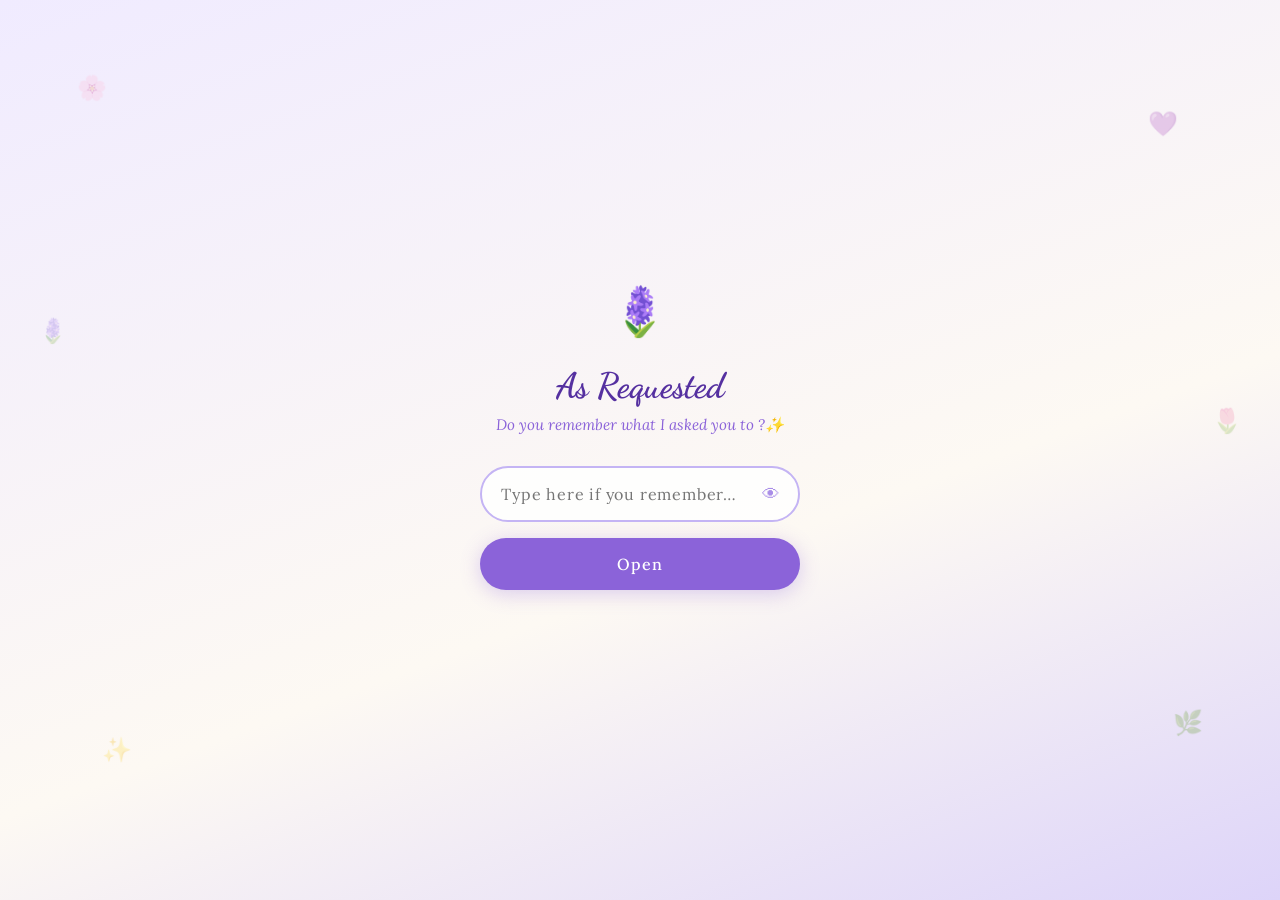
<file: index.html>
<!DOCTYPE html>
<html lang="en">

<head>
    <meta charset="UTF-8">
    <meta name="viewport" content="width=device-width, initial-scale=1.0, maximum-scale=1.0, user-scalable=no">
    <title>For Lavender 🪻</title>
    <link
        href="https://fonts.googleapis.com/css2?family=Playfair+Display:ital,wght@0,400;0,600;1,400&family=Lora:ital,wght@0,400;0,500;1,400&family=Dancing+Script:wght@500;700&family=Satisfy&family=Great+Vibes&family=Pacifico&display=swap"
        rel="stylesheet">
    <link rel="stylesheet" href="styles.css">
</head>

<body>

    <div class="bg-petals" id="petals"></div>

    <!-- LOCK SCREEN -->
    <div id="lock-screen">
        <span class="lock-decor" style="top:8%;left:6%;animation-delay:0s">🌸</span>
        <span class="lock-decor" style="top:12%;right:8%;animation-delay:1s">💜</span>
        <span class="lock-decor" style="bottom:15%;left:8%;animation-delay:2s">✨</span>
        <span class="lock-decor" style="bottom:18%;right:6%;animation-delay:.5s">🌿</span>
        <span class="lock-decor" style="top:35%;left:3%;animation-delay:1.5s">🪻</span>
        <span class="lock-decor" style="top:45%;right:3%;animation-delay:2.5s">🌷</span>
        <div class="lock-flower">🪻</div>
        <h1 class="lock-title">As Requested</h1>
        <p class="lock-sub">Do you remember what I asked you to ?✨</p>
        <div class="lock-input-wrap">
            <input type="password" class="lock-input" id="pw-input" placeholder="Type here if you remember…" autocomplete="off"
                autocorrect="off" spellcheck="false" onkeydown="if(event.key==='Enter')tryUnlock()">
            <button class="eye-btn" onclick="toggleEye()" aria-label="Show/hide">👁</button>
        </div>
        <button class="unlock-btn" onclick="tryUnlock()">Open</button>
        <p class="lock-error-msg" id="lock-err">Might have forgotten it… Try again🥺</p>
    </div>

    <!-- MAIN -->
    <div id="main">
        <header class="site-header">
            <h1>Letters for Lavender...🪻</h1>
            <p>You wanted letters right ?</p>
        </header>
        <nav class="nav-tabs">
            <button class="nav-tab active" onclick="switchTab('letters',0)">💌 Letters</button>
            <button class="nav-tab" onclick="switchTab('vlogs',1)">🎬 Video Logs</button>
            <button class="nav-tab" onclick="switchTab('alogs',2)">🎙 Audio Logs</button>
        </nav>

        <div class="tab-section active" id="tab-letters">
            <div id="letters-feed">
                <div class="vlog-loading">
                    <div class="spinner"></div>Loading letters…
                </div>
            </div>
        </div>
        <div class="tab-section" id="tab-vlogs">
            <p class="vlog-section-title">🎬 Video Logs</p>
            <div id="vlogs-feed">
                <div class="vlog-loading">
                    <div class="spinner"></div>Loading your logs
                </div>
            </div>
        </div>
        <div class="tab-section" id="tab-alogs">
            <p class="vlog-section-title">🎙 Audio Logs</p>
            <div id="alogs-feed">
                <div class="vlog-loading">
                    <div class="spinner"></div>Loading your logs
                </div>
            </div>
        </div>
    </div>

    <!--
  HIDDEN YT PLAYER FOR MUSIC
  Key: position:absolute, NOT overflow:hidden, NOT opacity:0
  Must be 1×1px and off-screen but NOT visually clipped.
  YouTube IFrame API refuses to fire onReady when clipped/hidden.
  translate(-9999px) moves it off-screen without clipping it.
-->
    <div id="yt-music-host"
        style="position:fixed;width:200px;height:200px;bottom:0;left:0;transform:translate(-9999px,-9999px);pointer-events:none;z-index:-1;">
        <div id="yt-music-iframe"></div>
    </div>

    <!-- MUSIC PLAYER UI -->
    <div id="music-player">
        <div class="music-panel" id="music-panel">
            <div class="music-panel-hdr">
                <h3>🎵 Her Playlist</h3>
                <div class="mp-header-actions">
                    <button onclick="refreshMusicAPI()" class="mp-refresh-btn" title="Refresh YouTube API">↻</button>
                    <button onclick="toggleMusic()" class="mp-close-btn">✕</button>
                </div>
            </div>
            <div class="now-playing">
                <p class="np-label">Now Playing</p>
                <p class="np-title" id="np-title">Select a song ✨</p>
                <p class="np-artist" id="np-artist"></p>
            </div>
            <div class="mp-controls">
                <div class="mp-progress-wrap">
                    <span class="mp-time" id="mp-current">0:00</span>
                    <div class="mp-progress-track" id="mp-progress-track">
                        <div class="mp-progress-fill" id="mp-progress-fill"></div>
                        <div class="mp-progress-thumb" id="mp-progress-thumb"></div>
                    </div>
                    <span class="mp-time" id="mp-duration">0:00</span>
                </div>
                <div class="mp-btn-row">

                    <!-- SHUFFLE — two crossing arrows -->
                    <button class="mp-btn mp-shuffle" id="mp-shuffle" onclick="toggleShuffle()" title="Shuffle">
                        <svg viewBox="0 0 24 24" fill="none" stroke="currentColor" stroke-width="2"
                            stroke-linecap="round" stroke-linejoin="round">
                            <polyline points="16 3 21 3 21 8" />
                            <line x1="4" y1="20" x2="21" y2="3" />
                            <polyline points="21 16 21 21 16 21" />
                            <line x1="15" y1="15" x2="21" y2="21" />
                        </svg>
                    </button>

                    <!-- PREV — bar + left triangle -->
                    <button class="mp-btn mp-prev" onclick="prevTrack()" title="Previous">
                        <svg viewBox="0 0 24 24" fill="currentColor">
                            <rect x="5" y="5" width="2" height="14" rx="1" />
                            <polygon points="18,5 9,12 18,19" />
                        </svg>
                    </button>

                    <!-- PLAY / PAUSE -->
                    <button class="mp-btn mp-playpause" id="mp-playpause" onclick="togglePlayPause()">
                        <svg id="mp-play-icon" viewBox="0 0 24 24" fill="currentColor">
                            <polygon points="6,3 20,12 6,21" />
                        </svg>
                        <svg id="mp-pause-icon" viewBox="0 0 24 24" fill="currentColor" style="display:none">
                            <rect x="5" y="3" width="4" height="18" rx="1" />
                            <rect x="15" y="3" width="4" height="18" rx="1" />
                        </svg>
                    </button>

                    <!-- NEXT — right triangle + bar -->
                    <button class="mp-btn mp-next" onclick="nextTrack()" title="Next">
                        <svg viewBox="0 0 24 24" fill="currentColor">
                            <polygon points="6,5 15,12 6,19" />
                            <rect x="17" y="5" width="2" height="14" rx="1" />
                        </svg>
                    </button>

                    <!-- REPEAT — circular arrows -->
                    <button class="mp-btn mp-repeat" id="mp-repeat" onclick="toggleRepeat()" title="Repeat">
                        <svg viewBox="0 0 24 24" fill="none" stroke="currentColor" stroke-width="2"
                            stroke-linecap="round" stroke-linejoin="round">
                            <polyline points="17 1 21 5 17 9" />
                            <path d="M3 11V9a4 4 0 0 1 4-4h14" />
                            <polyline points="7 23 3 19 7 15" />
                            <path d="M21 13v2a4 4 0 0 1-4 4H3" />
                        </svg>
                    </button>

                    <!-- MUTE -->
                    <button class="mp-btn mp-vol" onclick="toggleMute()" title="Mute">
                        <svg id="mp-vol-on" viewBox="0 0 24 24" fill="currentColor">
                            <path
                                d="M3 9v6h4l5 5V4L7 9H3zm13.5 3c0-1.77-1.02-3.29-2.5-4.03v8.05c1.48-.73 2.5-2.25 2.5-4.02z" />
                        </svg>
                        <svg id="mp-vol-off" viewBox="0 0 24 24" fill="currentColor" style="display:none">
                            <path
                                d="M16.5 12c0-1.77-1.02-3.29-2.5-4.03v2.21l2.45 2.45c.03-.2.05-.41.05-.63zm2.5 0c0 .94-.2 1.82-.54 2.64l1.51 1.51C20.63 14.91 21 13.5 21 12c0-4.28-2.99-7.86-7-8.77v2.06c2.89.86 5 3.54 5 6.71zM4.27 3L3 4.27 7.73 9H3v6h4l5 5v-6.73l4.25 4.25c-.67.52-1.42.93-2.25 1.18v2.06c1.38-.31 2.63-.95 3.69-1.81L19.73 21 21 19.73l-9-9L4.27 3zM12 4L9.91 6.09 12 8.18V4z" />
                        </svg>
                    </button>

                </div>
            </div>
            <div class="playlist" id="playlist"></div>
        </div>

        <button class="music-pill" onclick="toggleMusic()">
            <span class="note-icon">🎵</span>
            <span id="pill-label">Her Playlist</span>
        </button>
    </div>

    <button class="scroll-top-btn" id="scroll-top" onclick="window.scrollTo({top:0,behavior:'smooth'})">↑</button>
    <canvas id="dl-canvas"></canvas>

    <script src="script.js"></script>
    <script src="https://www.youtube.com/iframe_api"></script>
</body>

</html>
</file>
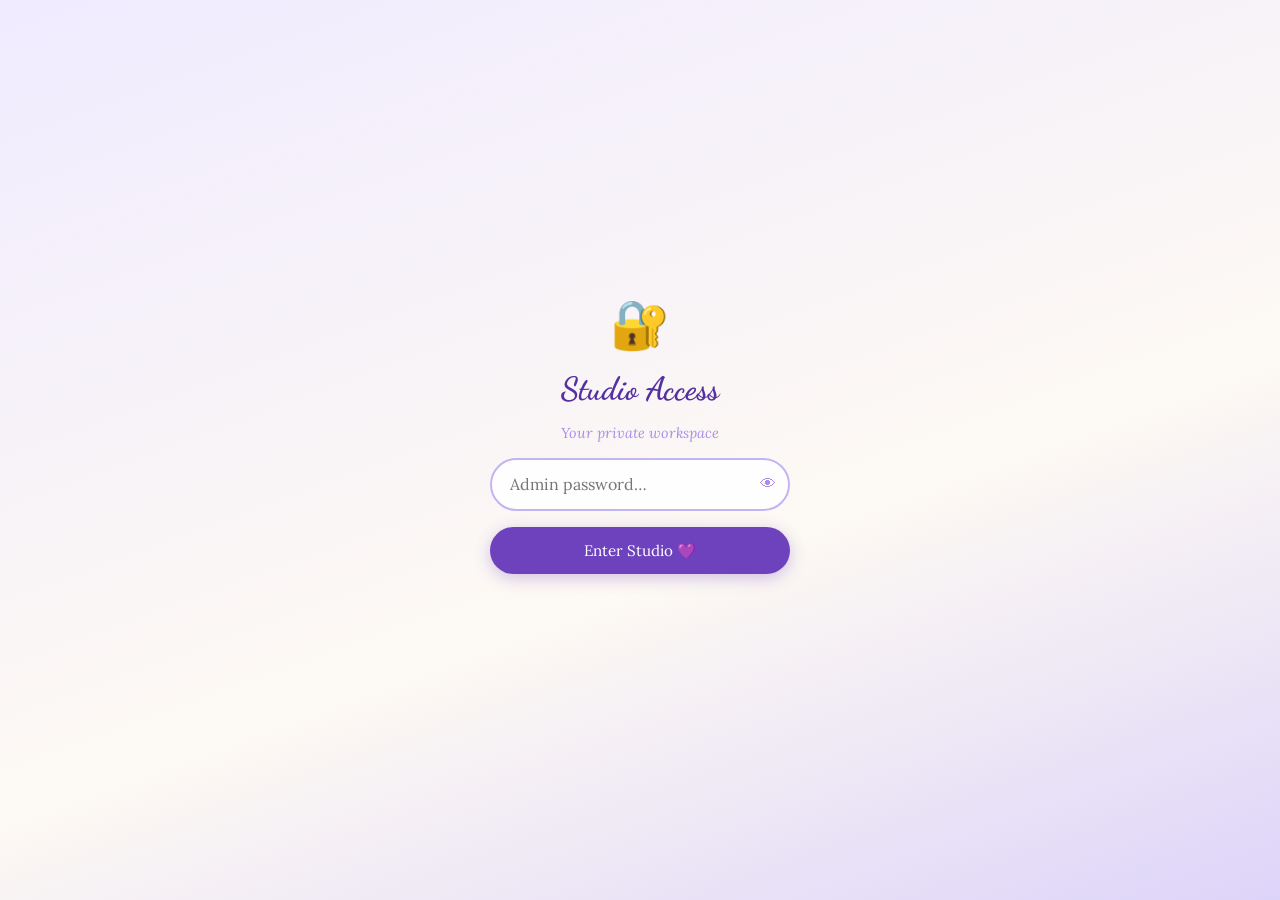
<file: backend.html>
<!DOCTYPE html>
<html lang="en">

<head>
    <meta charset="UTF-8">
    <meta name="viewport" content="width=device-width, initial-scale=1.0">
    <title>Studio 💜</title>
    <link
        href="https://fonts.googleapis.com/css2?family=Lora:ital,wght@0,400;0,500;1,400&family=Dancing+Script:wght@500;700&family=Playfair+Display:wght@400;600&display=swap"
        rel="stylesheet">
    <style>
        :root {
            --lav-50: #f9f7ff;
            --lav-100: #f0ebff;
            --lav-200: #ddd4f9;
            --lav-300: #c4b4f4;
            --lav-400: #a98de8;
            --lav-500: #8b63d9;
            --lav-600: #6e42bd;
            --lav-700: #5530a0;
            --lav-800: #3e2278;
            --lav-900: #281550;
            --cream: #fdf9f3;
            --ok: #2e7d32;
            --err: #b71c1c;
            --warn: #e65100;
        }

        * {
            margin: 0;
            padding: 0;
            box-sizing: border-box
        }

        body {
            font-family: 'Lora', serif;
            background: var(--lav-50);
            min-height: 100vh;
            color: #2d1e4e
        }

        /* LOCK */
        #be-lock {
            position: fixed;
            inset: 0;
            z-index: 100;
            background: linear-gradient(160deg, var(--lav-100), var(--cream) 60%, var(--lav-200));
            display: flex;
            flex-direction: column;
            align-items: center;
            justify-content: center;
            gap: 1rem;
            padding: 2rem;
            transition: opacity .7s, transform .7s
        }

        #be-lock.out {
            opacity: 0;
            transform: translateY(-20px) scale(1.03);
            pointer-events: none
        }

        .be-lock-icon {
            font-size: 3rem;
            animation: sway 4s ease-in-out infinite
        }

        @keyframes sway {

            0%,
            100% {
                transform: rotate(-8deg)
            }

            50% {
                transform: rotate(8deg)
            }
        }

        .be-lock-title {
            font-family: 'Dancing Script', cursive;
            font-size: 2rem;
            color: var(--lav-700)
        }

        .be-lock-sub {
            font-size: .9rem;
            color: var(--lav-400);
            font-style: italic
        }

        .be-pw-wrap {
            position: relative;
            width: 100%;
            max-width: 300px
        }

        .be-pw-inp {
            width: 100%;
            padding: .9rem 3rem .9rem 1.1rem;
            border: 2px solid var(--lav-300);
            border-radius: 50px;
            font-size: 1rem;
            font-family: 'Lora', serif;
            background: rgba(255, 255, 255, .9);
            color: var(--lav-800);
            outline: none;
            transition: border-color .2s, box-shadow .2s
        }

        .be-pw-inp:focus {
            border-color: var(--lav-500);
            box-shadow: 0 0 0 4px rgba(139, 99, 217, .12)
        }

        .be-pw-inp.err {
            border-color: #e57373;
            animation: shake .4s ease
        }

        @keyframes shake {

            0%,
            100% {
                transform: translateX(0)
            }

            25% {
                transform: translateX(-6px)
            }

            75% {
                transform: translateX(6px)
            }
        }

        .be-eye {
            position: absolute;
            right: .9rem;
            top: 50%;
            transform: translateY(-50%);
            background: none;
            border: none;
            cursor: pointer;
            font-size: 1rem;
            color: var(--lav-400)
        }

        .be-enter-btn {
            width: 100%;
            max-width: 300px;
            padding: .9rem;
            background: var(--lav-600);
            color: white;
            border: none;
            border-radius: 50px;
            font-size: .95rem;
            font-family: 'Lora', serif;
            cursor: pointer;
            transition: background .2s, transform .1s;
            box-shadow: 0 4px 16px rgba(110, 66, 189, .3)
        }

        .be-enter-btn:hover {
            background: var(--lav-700)
        }

        .be-enter-btn:active {
            transform: scale(.97)
        }

        .be-lock-err {
            font-size: .82rem;
            color: var(--err);
            font-style: italic;
            opacity: 0;
            transition: opacity .2s
        }

        .be-lock-err.show {
            opacity: 1
        }

        /* LAYOUT */
        #be-app {
            display: none;
            min-height: 100vh
        }

        #be-app.visible {
            display: flex;
            flex-direction: column
        }

        .be-topbar {
            background: linear-gradient(135deg, var(--lav-600), var(--lav-800));
            padding: 1rem 1.5rem;
            display: flex;
            align-items: center;
            justify-content: space-between;
            gap: 1rem;
            flex-wrap: wrap
        }

        .be-topbar h1 {
            font-family: 'Dancing Script', cursive;
            font-size: 1.6rem;
            color: white
        }

        .be-topbar-right {
            display: flex;
            align-items: center;
            gap: .7rem
        }

        .be-save-status {
            font-size: .78rem;
            color: rgba(255, 255, 255, .7);
            font-style: italic;
            min-width: 120px;
            text-align: right
        }

        .be-settings-btn {
            background: rgba(255, 255, 255, .15);
            color: white;
            border: 1px solid rgba(255, 255, 255, .25);
            border-radius: 50px;
            padding: .4rem .9rem;
            font-size: .8rem;
            cursor: pointer;
            transition: background .2s
        }

        .be-settings-btn:hover {
            background: rgba(255, 255, 255, .25)
        }

        .be-nav {
            display: flex;
            gap: 0;
            background: white;
            border-bottom: 2px solid var(--lav-200);
            padding: 0 1.2rem;
            overflow-x: auto
        }

        .be-nav-btn {
            padding: .8rem 1.2rem;
            background: none;
            border: none;
            border-bottom: 3px solid transparent;
            font-size: .88rem;
            font-family: 'Lora', serif;
            cursor: pointer;
            color: var(--lav-500);
            white-space: nowrap;
            transition: color .15s, border-color .15s;
            margin-bottom: -2px
        }

        .be-nav-btn.active {
            color: var(--lav-700);
            border-bottom-color: var(--lav-500);
            font-weight: 500
        }

        .be-nav-btn:hover {
            color: var(--lav-700)
        }

        .be-content {
            flex: 1;
            padding: 1.5rem;
            max-width: 860px;
            margin: 0 auto;
            width: 100%
        }

        .be-section {
            display: none
        }

        .be-section.active {
            display: block
        }

        .be-section-title {
            font-family: 'Dancing Script', cursive;
            font-size: 1.7rem;
            color: var(--lav-700);
            margin-bottom: 1.2rem;
            padding-bottom: .4rem;
            border-bottom: 1.5px solid var(--lav-200)
        }

        /* CARDS */
        .be-card {
            background: white;
            border-radius: 14px;
            border: 1px solid var(--lav-200);
            padding: 1.3rem 1.4rem;
            margin-bottom: 1.2rem;
            box-shadow: 0 2px 12px rgba(139, 99, 217, .07)
        }

        .be-card-title {
            font-size: 1rem;
            font-weight: 500;
            color: var(--lav-700);
            margin-bottom: 1rem;
            display: flex;
            align-items: center;
            gap: .5rem
        }

        .be-card-title span {
            font-size: 1.1rem
        }

        /* FORM ELEMENTS */
        .be-field {
            margin-bottom: 1rem
        }

        .be-label {
            display: block;
            font-size: .8rem;
            color: var(--lav-500);
            text-transform: uppercase;
            letter-spacing: .08em;
            margin-bottom: .35rem
        }

        .be-input,
        .be-select,
        .be-textarea {
            width: 100%;
            padding: .7rem .9rem;
            border: 1.5px solid var(--lav-200);
            border-radius: 8px;
            font-size: .92rem;
            font-family: 'Lora', serif;
            color: #2d1e4e;
            background: white;
            outline: none;
            transition: border-color .2s, box-shadow .2s
        }

        .be-input:focus,
        .be-select:focus,
        .be-textarea:focus {
            border-color: var(--lav-400);
            box-shadow: 0 0 0 3px rgba(139, 99, 217, .1)
        }

        .be-textarea {
            resize: vertical;
            min-height: 100px;
            line-height: 1.7
        }

        .be-input-row {
            display: grid;
            grid-template-columns: 1fr 1fr;
            gap: .8rem
        }

        @media(max-width:520px) {
            .be-input-row {
                grid-template-columns: 1fr
            }
        }

        /* COLOR PICKER ROW */
        .color-row {
            display: flex;
            align-items: center;
            gap: .8rem;
            flex-wrap: wrap
        }

        .color-swatch-btn {
            width: 34px;
            height: 34px;
            border-radius: 50%;
            border: 3px solid transparent;
            cursor: pointer;
            transition: border-color .15s, transform .15s;
            flex-shrink: 0
        }

        .color-swatch-btn:hover {
            transform: scale(1.12)
        }

        .color-swatch-btn.selected {
            border-color: var(--lav-700)
        }

        input[type=color].be-color-pick {
            width: 34px;
            height: 34px;
            border-radius: 50%;
            border: 2px solid var(--lav-200);
            cursor: pointer;
            padding: 2px;
            background: none
        }

        /* FONT PICKER */
        .font-row {
            display: flex;
            gap: .5rem;
            flex-wrap: wrap
        }

        .font-btn {
            padding: .35rem .8rem;
            border: 1.5px solid var(--lav-200);
            border-radius: 50px;
            font-size: .85rem;
            cursor: pointer;
            background: white;
            color: var(--lav-600);
            transition: all .15s
        }

        .font-btn:hover {
            border-color: var(--lav-400)
        }

        .font-btn.selected {
            background: var(--lav-500);
            color: white;
            border-color: var(--lav-500)
        }

        /* DECORATIONS PICKER */
        .deco-grid {
            display: flex;
            flex-wrap: wrap;
            gap: .4rem
        }

        .deco-btn {
            font-size: 1.3rem;
            padding: .25rem .4rem;
            border: 2px solid transparent;
            border-radius: 8px;
            cursor: pointer;
            background: var(--lav-50);
            transition: all .15s;
            line-height: 1
        }

        .deco-btn:hover {
            background: var(--lav-100)
        }

        .deco-btn.selected {
            border-color: var(--lav-500);
            background: var(--lav-100)
        }

        /* PILL TAGS (for flower arrays) */
        .pill-row {
            display: flex;
            flex-wrap: wrap;
            gap: .4rem;
            margin-top: .4rem
        }

        .pill {
            display: flex;
            align-items: center;
            gap: .3rem;
            background: var(--lav-100);
            border: 1px solid var(--lav-200);
            border-radius: 50px;
            padding: .2rem .6rem .2rem .7rem;
            font-size: .85rem;
            color: var(--lav-700)
        }

        .pill-remove {
            background: none;
            border: none;
            cursor: pointer;
            color: var(--lav-400);
            font-size: .9rem;
            padding: 0;
            line-height: 1;
            transition: color .15s
        }

        .pill-remove:hover {
            color: var(--err)
        }

        .pill-add-wrap {
            display: flex;
            gap: .4rem;
            margin-top: .5rem
        }

        .pill-add-inp {
            flex: 1;
            padding: .4rem .7rem;
            border: 1.5px solid var(--lav-200);
            border-radius: 8px;
            font-size: .9rem;
            font-family: 'Lora', serif;
            outline: none
        }

        .pill-add-inp:focus {
            border-color: var(--lav-400)
        }

        .pill-add-btn {
            padding: .4rem .9rem;
            background: var(--lav-500);
            color: white;
            border: none;
            border-radius: 8px;
            font-size: .85rem;
            cursor: pointer;
            transition: background .15s
        }

        .pill-add-btn:hover {
            background: var(--lav-600)
        }

        /* TEMPLATE PICKER */
        .tmpl-grid {
            display: grid;
            grid-template-columns: repeat(auto-fill, minmax(140px, 1fr));
            gap: .8rem;
            margin-bottom: 1rem
        }

        .tmpl-card {
            border: 2px solid var(--lav-200);
            border-radius: 10px;
            padding: .9rem;
            cursor: pointer;
            text-align: center;
            transition: all .2s;
            background: white
        }

        .tmpl-card:hover {
            border-color: var(--lav-400);
            box-shadow: 0 3px 12px rgba(139, 99, 217, .12)
        }

        .tmpl-card.selected {
            border-color: var(--lav-500);
            background: var(--lav-50);
            box-shadow: 0 0 0 3px rgba(139, 99, 217, .15)
        }

        .tmpl-card .tmpl-icon {
            font-size: 1.8rem;
            margin-bottom: .4rem
        }

        .tmpl-card .tmpl-name {
            font-size: .82rem;
            color: var(--lav-700);
            font-weight: 500
        }

        .tmpl-card .tmpl-desc {
            font-size: .72rem;
            color: var(--lav-400);
            margin-top: .2rem;
            font-style: italic
        }

        /* PARAGRAPHS EDITOR */
        .para-list {
            display: flex;
            flex-direction: column;
            gap: .6rem;
            margin-bottom: .8rem
        }

        .para-item {
            display: flex;
            gap: .5rem;
            align-items: flex-start
        }

        .para-item .be-textarea {
            min-height: 70px;
            flex: 1
        }

        .para-del {
            background: none;
            border: 1.5px solid #fca5a5;
            color: #ef4444;
            border-radius: 8px;
            padding: .4rem .6rem;
            cursor: pointer;
            font-size: .8rem;
            transition: all .15s;
            flex-shrink: 0;
            margin-top: 2px
        }

        .para-del:hover {
            background: #fef2f2
        }

        .be-add-para-btn {
            width: 100%;
            padding: .6rem;
            border: 1.5px dashed var(--lav-300);
            border-radius: 8px;
            background: none;
            color: var(--lav-400);
            font-family: 'Lora', serif;
            font-size: .88rem;
            cursor: pointer;
            transition: all .15s
        }

        .be-add-para-btn:hover {
            border-color: var(--lav-500);
            color: var(--lav-500);
            background: var(--lav-50)
        }

        /* LETTERS LIST */
        .letters-list {
            display: flex;
            flex-direction: column;
            gap: .8rem;
            margin-bottom: 1.2rem
        }

        .letter-list-item {
            display: flex;
            align-items: center;
            gap: .9rem;
            background: white;
            border: 1px solid var(--lav-200);
            border-radius: 10px;
            padding: .8rem 1rem;
            cursor: pointer;
            transition: all .15s
        }

        .letter-list-item:hover {
            border-color: var(--lav-400);
            box-shadow: 0 2px 10px rgba(139, 99, 217, .1)
        }

        .letter-list-item.active-edit {
            border-color: var(--lav-500);
            background: var(--lav-50)
        }

        .lli-num {
            font-family: 'Dancing Script', cursive;
            font-size: 1.3rem;
            color: var(--lav-400);
            min-width: 28px
        }

        .lli-info {
            flex: 1
        }

        .lli-title {
            font-size: .92rem;
            color: var(--lav-700);
            font-weight: 500
        }

        .lli-sub {
            font-size: .75rem;
            color: var(--lav-400);
            font-style: italic
        }

        .lli-del {
            background: none;
            border: none;
            color: var(--lav-300);
            font-size: 1rem;
            cursor: pointer;
            padding: .2rem;
            transition: color .15s
        }

        .lli-del:hover {
            color: #ef4444
        }

        /* LOG ITEMS LIST */
        .log-list {
            display: flex;
            flex-direction: column;
            gap: .6rem;
            margin-bottom: 1rem
        }

        .log-list-item {
            display: flex;
            align-items: center;
            gap: .8rem;
            background: white;
            border: 1px solid var(--lav-200);
            border-radius: 8px;
            padding: .7rem .9rem
        }

        .log-list-item .lli-info {
            flex: 1
        }

        .log-date-lbl {
            font-size: .9rem;
            color: var(--lav-700)
        }

        .log-time-lbl {
            font-size: .72rem;
            color: var(--lav-400)
        }

        .log-url-lbl {
            font-size: .72rem;
            color: var(--lav-300);
            overflow: hidden;
            text-overflow: ellipsis;
            white-space: nowrap;
            max-width: 180px
        }

        .log-del {
            background: none;
            border: none;
            color: var(--lav-300);
            font-size: 1rem;
            cursor: pointer;
            transition: color .15s
        }

        .log-del:hover {
            color: #ef4444
        }

        /* SONG LIST */
        .song-list {
            display: flex;
            flex-direction: column;
            gap: .5rem;
            margin-bottom: 1rem
        }

        .song-item {
            display: flex;
            align-items: center;
            gap: .7rem;
            background: white;
            border: 1px solid var(--lav-200);
            border-radius: 8px;
            padding: .65rem .9rem
        }

        .song-drag {
            color: var(--lav-300);
            cursor: grab;
            font-size: 1rem;
            padding: .2rem
        }

        .song-info {
            flex: 1
        }

        .song-title {
            font-size: .9rem;
            color: var(--lav-700)
        }

        .song-id {
            font-size: .72rem;
            color: var(--lav-400)
        }

        .song-del {
            background: none;
            border: none;
            color: var(--lav-300);
            font-size: 1rem;
            cursor: pointer;
            transition: color .15s
        }

        .song-del:hover {
            color: #ef4444
        }

        /* BUTTONS */
        .be-btn {
            padding: .65rem 1.3rem;
            border-radius: 50px;
            font-size: .88rem;
            font-family: 'Lora', serif;
            cursor: pointer;
            transition: all .18s;
            border: none;
            display: inline-flex;
            align-items: center;
            gap: .4rem
        }

        .be-btn-primary {
            background: var(--lav-500);
            color: white;
            box-shadow: 0 2px 10px rgba(139, 99, 217, .25)
        }

        .be-btn-primary:hover {
            background: var(--lav-600)
        }

        .be-btn-secondary {
            background: white;
            color: var(--lav-600);
            border: 1.5px solid var(--lav-300)
        }

        .be-btn-secondary:hover {
            background: var(--lav-50);
            border-color: var(--lav-400)
        }

        .be-btn-danger {
            background: white;
            color: #ef4444;
            border: 1.5px solid #fca5a5
        }

        .be-btn-danger:hover {
            background: #fef2f2
        }

        .be-btn:active {
            transform: scale(.97)
        }

        .be-btn:disabled {
            opacity: .5;
            cursor: not-allowed;
            transform: none
        }

        /* TOAST */
        .be-toast {
            position: fixed;
            bottom: 1.5rem;
            left: 50%;
            transform: translateX(-50%) translateY(80px);
            background: #2d1e4e;
            color: white;
            padding: .7rem 1.4rem;
            border-radius: 50px;
            font-size: .85rem;
            font-family: 'Lora', serif;
            z-index: 9999;
            transition: transform .3s ease, opacity .3s;
            opacity: 0;
            white-space: nowrap
        }

        .be-toast.show {
            transform: translateX(-50%) translateY(0);
            opacity: 1
        }

        .be-toast.ok {
            background: var(--ok)
        }

        .be-toast.err {
            background: var(--err)
        }

        /* SETTINGS MODAL */
        .be-modal-bg {
            position: fixed;
            inset: 0;
            background: rgba(40, 21, 80, .4);
            z-index: 200;
            display: flex;
            align-items: center;
            justify-content: center;
            padding: 1.5rem;
            opacity: 0;
            pointer-events: none;
            transition: opacity .2s
        }

        .be-modal-bg.show {
            opacity: 1;
            pointer-events: all
        }

        .be-modal {
            background: white;
            border-radius: 16px;
            padding: 1.5rem;
            width: 100%;
            max-width: 460px;
            box-shadow: 0 12px 40px rgba(40, 21, 80, .2)
        }

        .be-modal h2 {
            font-family: 'Dancing Script', cursive;
            font-size: 1.5rem;
            color: var(--lav-700);
            margin-bottom: 1.2rem
        }

        .be-modal-footer {
            display: flex;
            justify-content: flex-end;
            gap: .6rem;
            margin-top: 1.2rem
        }

        .be-hint {
            font-size: .75rem;
            color: var(--lav-400);
            margin-top: .3rem;
            font-style: italic;
            line-height: 1.5
        }

        /* DIVIDER */
        .be-divider {
            border: none;
            border-top: 1px solid var(--lav-100);
            margin: 1.2rem 0
        }

        /* Action row */
        .be-action-row {
            display: flex;
            gap: .6rem;
            flex-wrap: wrap;
            margin-top: 1rem
        }

        /* Envelope preview */
        .env-preview {
            background: var(--lav-200);
            border-radius: 8px;
            padding: .9rem 1.2rem;
            display: flex;
            align-items: center;
            gap: .8rem;
            border: 1.5px solid var(--lav-300);
            margin-bottom: 1rem
        }

        .env-preview .pv-icon {
            font-size: 1.6rem
        }

        .env-preview .pv-text h4 {
            font-size: .95rem;
            color: var(--lav-800)
        }

        .env-preview .pv-text p {
            font-size: .78rem;
            color: var(--lav-600);
            font-style: italic
        }

        .be-new-letter-btn {
            width: 100%;
            padding: .8rem;
            border: 2px dashed var(--lav-300);
            border-radius: 10px;
            background: none;
            color: var(--lav-500);
            font-family: 'Dancing Script', cursive;
            font-size: 1.1rem;
            cursor: pointer;
            transition: all .2s
        }

        .be-new-letter-btn:hover {
            border-color: var(--lav-500);
            background: var(--lav-50)
        }
    </style>
</head>

<body>

    <!-- LOCK SCREEN -->
    <div id="be-lock">
        <div class="be-lock-icon">🔐</div>
        <h1 class="be-lock-title">Studio Access</h1>
        <p class="be-lock-sub">Your private workspace</p>
        <div class="be-pw-wrap">
            <input type="password" class="be-pw-inp" id="be-pw" placeholder="Admin password…" autocomplete="off"
                onkeydown="if(event.key==='Enter')beUnlock()">
            <button class="be-eye" onclick="beToggleEye()">👁</button>
        </div>
        <button class="be-enter-btn" onclick="beUnlock()">Enter Studio 💜</button>
        <p class="be-lock-err" id="be-lock-err">Wrong password. Try again.</p>
    </div>

    <!-- APP -->
    <div id="be-app">
        <div class="be-topbar">
            <h1>💜 Studio</h1>
            <div class="be-topbar-right">
                <span class="be-save-status" id="be-save-status"></span>
                <button class="be-settings-btn" onclick="openSettings()">⚙ Settings</button>
            </div>
        </div>

        <nav class="be-nav">
            <button class="be-nav-btn active" onclick="beTab('letters',0)">💌 Letters</button>
            <button class="be-nav-btn" onclick="beTab('vlogs',1)">🎬 Video Logs</button>
            <button class="be-nav-btn" onclick="beTab('alogs',2)">🎙 Audio Logs</button>
            <button class="be-nav-btn" onclick="beTab('playlist',3)">🎵 Playlist</button>
        </nav>

        <div class="be-content">

            <!-- ══ LETTERS ══ -->
            <div class="be-section active" id="be-sec-letters">
                <p class="be-section-title">💌 Letters</p>

                <div class="letters-list" id="be-letters-list"></div>
                <button class="be-new-letter-btn" onclick="beNewLetter()">+ New Letter</button>

                <div id="be-letter-editor" style="display:none;margin-top:1.5rem">
                    <hr class="be-divider">
                    <p class="be-section-title" style="font-size:1.3rem" id="be-letter-editor-title">Edit Letter</p>

                    <!-- Template picker -->
                    <div class="be-card">
                        <p class="be-card-title"><span>🎨</span> Template Style</p>
                        <div class="tmpl-grid" id="be-tmpl-grid">
                            <div class="tmpl-card selected" data-tmpl="classic" onclick="bePick(this,'tmpl')">
                                <div class="tmpl-icon">💌</div>
                                <div class="tmpl-name">Classic</div>
                                <div class="tmpl-desc">Lavender, elegant</div>
                            </div>
                            <div class="tmpl-card" data-tmpl="torn" onclick="bePick(this,'tmpl')">
                                <div class="tmpl-icon">📜</div>
                                <div class="tmpl-name">Torn Paper</div>
                                <div class="tmpl-desc">Coming soon</div>
                            </div>
                            <div class="tmpl-card" data-tmpl="flipbook" onclick="bePick(this,'tmpl')">
                                <div class="tmpl-icon">📖</div>
                                <div class="tmpl-name">Flip Pages</div>
                                <div class="tmpl-desc">Coming soon</div>
                            </div>
                        </div>
                    </div>

                    <!-- Envelope -->
                    <div class="be-card">
                        <p class="be-card-title"><span>✉️</span> Envelope</p>
                        <div class="env-preview" id="be-env-preview">
                            <div class="pv-icon" id="pv-icon">🌸</div>
                            <div class="pv-text">
                                <h4 id="pv-title">A Sweet Hello</h4>
                                <p id="pv-sub">Just thinking of you today…</p>
                            </div>
                        </div>
                        <div class="be-input-row">
                            <div class="be-field">
                                <label class="be-label">Icon (emoji)</label>
                                <input class="be-input" id="env-icon" value="🌸" oninput="bePreviewEnv()">
                            </div>
                            <div class="be-field">
                                <label class="be-label">Title</label>
                                <input class="be-input" id="env-title" value="A Sweet Hello" oninput="bePreviewEnv()">
                            </div>
                        </div>
                        <div class="be-field">
                            <label class="be-label">Subtitle</label>
                            <input class="be-input" id="env-sub" value="Just thinking of you today…"
                                oninput="bePreviewEnv()">
                        </div>
                        <div class="be-field">
                            <label class="be-label">Envelope Color</label>
                            <div class="color-row" id="env-color-row">
                                <button class="color-swatch-btn selected" style="background:#ddd4f9"
                                    data-color="#ddd4f9" onclick="bePickColor(this,'env')"></button>
                                <button class="color-swatch-btn" style="background:#fce4ec" data-color="#fce4ec"
                                    onclick="bePickColor(this,'env')"></button>
                                <button class="color-swatch-btn" style="background:#e8f5e9" data-color="#e8f5e9"
                                    onclick="bePickColor(this,'env')"></button>
                                <button class="color-swatch-btn" style="background:#fff3e0" data-color="#fff3e0"
                                    onclick="bePickColor(this,'env')"></button>
                                <button class="color-swatch-btn" style="background:#e3f2fd" data-color="#e3f2fd"
                                    onclick="bePickColor(this,'env')"></button>
                                <button class="color-swatch-btn" style="background:#f3e5f5" data-color="#f3e5f5"
                                    onclick="bePickColor(this,'env')"></button>
                                <input type="color" class="be-color-pick" id="env-color-custom" value="#ddd4f9"
                                    title="Custom color" oninput="beCustomColor(this,'env')">
                            </div>
                        </div>
                    </div>

                    <!-- Style -->
                    <div class="be-card">
                        <p class="be-card-title"><span>✨</span> Letter Style</p>
                        <div class="be-field">
                            <label class="be-label">Title Font</label>
                            <div class="font-row" id="font-row">
                                <button class="font-btn selected" style="font-family:'Dancing Script',cursive"
                                    data-font="Dancing Script" onclick="beFontPick(this)">Dancing Script</button>
                                <button class="font-btn" style="font-family:'Satisfy',cursive" data-font="Satisfy"
                                    onclick="beFontPick(this)">Satisfy</button>
                                <button class="font-btn" style="font-family:'Great Vibes',cursive"
                                    data-font="Great Vibes" onclick="beFontPick(this)">Great Vibes</button>
                                <button class="font-btn" style="font-family:'Pacifico',cursive" data-font="Pacifico"
                                    onclick="beFontPick(this)">Pacifico</button>
                                <button class="font-btn" style="font-family:'Playfair Display',serif"
                                    data-font="Playfair Display" onclick="beFontPick(this)">Playfair Display</button>
                                <button class="font-btn" style="font-family:'Lora',serif" data-font="Lora"
                                    onclick="beFontPick(this)">Lora</button>
                            </div>
                        </div>
                        <div class="be-input-row">
                            <div class="be-field">
                                <label class="be-label">Accent / Heading Color</label>
                                <div class="color-row" id="accent-color-row">
                                    <button class="color-swatch-btn selected" style="background:#6e42bd"
                                        data-color="#6e42bd" onclick="bePickColor(this,'accent')"></button>
                                    <button class="color-swatch-btn" style="background:#c2185b" data-color="#c2185b"
                                        onclick="bePickColor(this,'accent')"></button>
                                    <button class="color-swatch-btn" style="background:#00695c" data-color="#00695c"
                                        onclick="bePickColor(this,'accent')"></button>
                                    <button class="color-swatch-btn" style="background:#1565c0" data-color="#1565c0"
                                        onclick="bePickColor(this,'accent')"></button>
                                    <button class="color-swatch-btn" style="background:#4a148c" data-color="#4a148c"
                                        onclick="bePickColor(this,'accent')"></button>
                                    <input type="color" class="be-color-pick" id="accent-color-custom" value="#6e42bd"
                                        oninput="beCustomColor(this,'accent')">
                                </div>
                            </div>
                            <div class="be-field">
                                <label class="be-label">Body Text Color</label>
                                <div class="color-row" id="body-color-row">
                                    <button class="color-swatch-btn selected" style="background:#3d2d5e"
                                        data-color="#3d2d5e" onclick="bePickColor(this,'body')"></button>
                                    <button class="color-swatch-btn" style="background:#212121" data-color="#212121"
                                        onclick="bePickColor(this,'body')"></button>
                                    <button class="color-swatch-btn" style="background:#1b5e20" data-color="#1b5e20"
                                        onclick="bePickColor(this,'body')"></button>
                                    <button class="color-swatch-btn" style="background:#0d47a1" data-color="#0d47a1"
                                        onclick="bePickColor(this,'body')"></button>
                                    <input type="color" class="be-color-pick" id="body-color-custom" value="#3d2d5e"
                                        oninput="beCustomColor(this,'body')">
                                </div>
                            </div>
                        </div>
                    </div>

                    <!-- Content -->
                    <div class="be-card">
                        <p class="be-card-title"><span>📝</span> Letter Content</p>
                        <div class="be-input-row">
                            <div class="be-field">
                                <label class="be-label">Letter Title</label>
                                <input class="be-input" id="letter-title" value="A Sweet Hello 🌷">
                            </div>
                            <div class="be-field">
                                <label class="be-label">Salutation</label>
                                <input class="be-input" id="letter-salutation" value="Hey, you 🌷">
                            </div>
                        </div>
                        <div class="be-field">
                            <label class="be-label">Paragraphs <span style="font-size:.72rem;color:var(--lav-300)">— use
                                    *text* for italic</span></label>
                            <div class="para-list" id="para-list"></div>
                            <button class="be-add-para-btn" onclick="beAddPara()">+ Add paragraph</button>
                        </div>
                        <div class="be-input-row">
                            <div class="be-field">
                                <label class="be-label">Sign-off</label>
                                <input class="be-input" id="letter-signoff" value="With a gentle heart,">
                            </div>
                            <div class="be-field">
                                <label class="be-label">Signature Name</label>
                                <input class="be-input" id="letter-name" value="— Your Admirer 💜">
                            </div>
                        </div>
                    </div>

                    <!-- Decorations -->
                    <div class="be-card">
                        <p class="be-card-title"><span>🌸</span> Decorations</p>
                        <div class="be-field">
                            <label class="be-label">Top Flower Row</label>
                            <div class="pill-row" id="deco-top-pills"></div>
                            <div class="pill-add-wrap">
                                <input class="pill-add-inp" id="deco-top-inp" placeholder="Add emoji…" maxlength="4">
                                <button class="pill-add-btn" onclick="beAddPill('top')">Add</button>
                            </div>
                        </div>
                        <div class="be-field">
                            <label class="be-label">Bottom Flower Row</label>
                            <div class="pill-row" id="deco-bot-pills"></div>
                            <div class="pill-add-wrap">
                                <input class="pill-add-inp" id="deco-bot-inp" placeholder="Add emoji…" maxlength="4">
                                <button class="pill-add-btn" onclick="beAddPill('bot')">Add</button>
                            </div>
                        </div>
                        <div class="be-input-row">
                            <div class="be-field">
                                <label class="be-label">Divider Flower</label>
                                <input class="be-input" id="deco-divider" value="🪻" maxlength="4">
                            </div>
                            <div class="be-field">
                                <label class="be-label">Corner Flowers (4)</label>
                                <div class="pill-row" id="deco-corner-pills"></div>
                                <div class="pill-add-wrap">
                                    <input class="pill-add-inp" id="deco-corner-inp" placeholder="Emoji…" maxlength="4">
                                    <button class="pill-add-btn" onclick="beAddPill('corner')">Add</button>
                                </div>
                            </div>
                        </div>
                    </div>

                    <div class="be-action-row">
                        <button class="be-btn be-btn-primary" onclick="beSaveLetter()">💾 Save Letter</button>
                        <button class="be-btn be-btn-secondary" onclick="beCancelEdit()">Cancel</button>
                    </div>
                </div>
            </div>

            <!-- ══ VLOGS ══ -->
            <div class="be-section" id="be-sec-vlogs">
                <p class="be-section-title">🎬 Video Logs</p>
                <div class="log-list" id="be-vlogs-list"></div>
                <div class="be-card">
                    <p class="be-card-title"><span>➕</span> Add Video Log</p>
                    <div class="be-input-row">
                        <div class="be-field">
                            <label class="be-label">Date (e.g. Fri, 20 March 2026)</label>
                            <input class="be-input" id="vlog-date" placeholder="Fri, 20 March 2026">
                        </div>
                        <div class="be-field">
                            <label class="be-label">Time (e.g. 12:05 PM)</label>
                            <input class="be-input" id="vlog-time" placeholder="12:05 PM">
                        </div>
                    </div>
                    <div class="be-field">
                        <label class="be-label">YouTube URL</label>
                        <input class="be-input" id="vlog-url" placeholder="https://youtu.be/XXXXXXXXX">
                    </div>
                    <div class="be-action-row">
                        <button class="be-btn be-btn-primary" onclick="beAddLog('vlog')">Add Video Log</button>
                    </div>
                </div>
            </div>

            <!-- ══ ALOGS ══ -->
            <div class="be-section" id="be-sec-alogs">
                <p class="be-section-title">🎙 Audio Logs</p>
                <div class="log-list" id="be-alogs-list"></div>
                <div class="be-card">
                    <p class="be-card-title"><span>➕</span> Add Audio Log</p>
                    <div class="be-input-row">
                        <div class="be-field">
                            <label class="be-label">Date</label>
                            <input class="be-input" id="alog-date" placeholder="Fri, 20 March 2026">
                        </div>
                        <div class="be-field">
                            <label class="be-label">Time</label>
                            <input class="be-input" id="alog-time" placeholder="09:30 AM">
                        </div>
                    </div>
                    <div class="be-field">
                        <label class="be-label">YouTube URL (upload audio as YouTube video)</label>
                        <input class="be-input" id="alog-url" placeholder="https://youtu.be/XXXXXXXXX">
                    </div>
                    <div class="be-action-row">
                        <button class="be-btn be-btn-primary" onclick="beAddLog('alog')">Add Audio Log</button>
                    </div>
                </div>
            </div>

            <!-- ══ PLAYLIST ══ -->
            <div class="be-section" id="be-sec-playlist">
                <p class="be-section-title">🎵 Her Playlist</p>
                <div class="song-list" id="be-song-list"></div>
                <div class="be-card">
                    <p class="be-card-title"><span>➕</span> Add Song</p>
                    <div class="be-input-row">
                        <div class="be-field">
                            <label class="be-label">Song Title</label>
                            <input class="be-input" id="song-title" placeholder="Song name…">
                        </div>
                        <div class="be-field">
                            <label class="be-label">YouTube URL or Video ID</label>
                            <input class="be-input" id="song-url" placeholder="https://youtu.be/... or video ID">
                        </div>
                    </div>
                    <div class="be-action-row">
                        <button class="be-btn be-btn-primary" onclick="beAddSong()">Add Song</button>
                    </div>
                </div>
            </div>

        </div><!-- /be-content -->
    </div><!-- /be-app -->

    <!-- SETTINGS MODAL -->
    <div class="be-modal-bg" id="be-modal-bg" onclick="if(event.target===this)closeSettings()">
        <div class="be-modal">
            <h2>⚙ GitHub Settings</h2>
            <div class="be-field">
                <label class="be-label">GitHub Username</label>
                <input class="be-input" id="gh-user" placeholder="your-username">
            </div>
            <div class="be-field">
                <label class="be-label">Repository Name</label>
                <input class="be-input" id="gh-repo" placeholder="your-repo-name">
            </div>
            <div class="be-field">
                <label class="be-label">Branch</label>
                <input class="be-input" id="gh-branch" placeholder="main" value="main">
            </div>
            <div class="be-field">
                <label class="be-label">Personal Access Token</label>
                <input class="be-input" id="gh-token" type="password" placeholder="ghp_…">
                <p class="be-hint">Stored only in your browser's localStorage. Never in any file. Generate at github.com
                    → Settings → Developer settings → Personal access tokens → Fine-grained → repo contents: read &
                    write.</p>
            </div>
            <div class="be-modal-footer">
                <button class="be-btn be-btn-secondary" onclick="closeSettings()">Cancel</button>
                <button class="be-btn be-btn-primary" onclick="saveSettings()">Save Settings</button>
            </div>
        </div>
    </div>

    <!-- TOAST -->
    <div class="be-toast" id="be-toast"></div>

    <script>
        /* ═══════════════════════════════════════
           ADMIN PASSWORD  (change hash for yours)
           Default admin pass: Studio-Admin-2026
           Generate a new hash at: sha256.online
        ═══════════════════════════════════════ */
        const ADMIN_HASH = "2966058f7ed4a740c6ecd9f49878633c46f0c57f632ba19383c280acab2597a7";
        // ↑ REPLACE THIS with sha256 of your actual admin password
        // Easy way: open browser console on any page, run:
        // crypto.subtle.digest('SHA-256',new TextEncoder().encode('YourPassword')).then(b=>console.log(Array.from(new Uint8Array(b)).map(x=>x.toString(16).padStart(2,'0')).join('')))

        async function sha256(msg) {
            const buf = await crypto.subtle.digest("SHA-256", new TextEncoder().encode(msg));
            return Array.from(new Uint8Array(buf)).map(b => b.toString(16).padStart(2, "0")).join("");
        }

        async function beUnlock() {
            const val = document.getElementById("be-pw").value;
            const h = await sha256(val);
            // Check against the ADMIN_HASH constant
            const ok = h === ADMIN_HASH;
            if (ok) {
                document.getElementById("be-lock").classList.add("out");
                setTimeout(() => { document.getElementById("be-lock").style.display = "none"; document.getElementById("be-app").classList.add("visible"); beInit(); }, 700);
            } else {
                const inp = document.getElementById("be-pw");
                inp.classList.add("err");
                document.getElementById("be-lock-err").classList.add("show");
                setTimeout(() => { inp.classList.remove("err"); document.getElementById("be-lock-err").classList.remove("show"); }, 2000);
            }
        }
        function beToggleEye() { const i = document.getElementById("be-pw"); i.type = i.type === "password" ? "text" : "password"; }
        document.getElementById("be-pw").addEventListener("keydown", e => { if (e.key === "Enter") beUnlock(); });

        /* ═══════════════════════════════════════
           STATE
        ═══════════════════════════════════════ */
        let beData = {
            letters: [],
            vlogs: { vlogs: [], alogs: [] },
            playlist: { songs: [] }
        };
        let beEditingLetter = null; // letter object being edited

        /* ═══════════════════════════════════════
           INIT
        ═══════════════════════════════════════ */
        async function beInit() {
            loadSettingsUI();
            await beLoadAll();
        }

        async function beLoadAll() {
            setSaveStatus("Loading…");
            try {
                const [lr, vr, pr] = await Promise.all([
                    fetch("data/letters.json?_=" + Date.now()),
                    fetch("data/vlogs.json?_=" + Date.now()),
                    fetch("data/playlist.json?_=" + Date.now())
                ]);
                beData.letters = (await lr.json()).letters || [];
                beData.vlogs = await vr.json();
                beData.playlist = await pr.json();
                setSaveStatus("Loaded ✓");
            } catch (e) {
                setSaveStatus("Could not load data");
            }
            beRenderAll();
        }

        function beRenderAll() {
            renderLettersList();
            renderVlogsList();
            renderAlogsList();
            renderSongList();
        }

        /* ═══════════════════════════════════════
           TABS
        ═══════════════════════════════════════ */
        function beTab(name, idx) {
            document.querySelectorAll(".be-section").forEach(s => s.classList.remove("active"));
            document.querySelectorAll(".be-nav-btn").forEach(b => b.classList.remove("active"));
            document.getElementById("be-sec-" + name).classList.add("active");
            document.querySelectorAll(".be-nav-btn")[idx].classList.add("active");
        }

        /* ═══════════════════════════════════════
           LETTERS LIST
        ═══════════════════════════════════════ */
        function renderLettersList() {
            const el = document.getElementById("be-letters-list"); el.innerHTML = "";
            beData.letters.forEach((l, i) => {
                const d = document.createElement("div"); d.className = "letter-list-item" + (beEditingLetter?.id === l.id ? " active-edit" : "");
                d.innerHTML = `<span class="lli-num">No.${l.number || i + 1}</span><div class="lli-info"><div class="lli-title">${l.envelope?.title || l.content?.title || "Letter"}</div><div class="lli-sub">Template: ${l.template || "classic"}</div></div><button class="lli-del" onclick="beDeleteLetter('${l.id}',event)" title="Delete">🗑</button>`;
                d.querySelector(".lli-info").addEventListener("click", () => beEditLetter(l));
                el.appendChild(d);
            });
        }

        function beNewLetter() {
            const id = "letter-" + (Date.now());
            const newL = { id, number: beData.letters.length + 1, template: "classic", envelope: { color: "#ddd4f9", borderColor: "#c4b4f4", icon: "🌸", title: "New Letter", subtitle: "" }, style: { headerGradientFrom: "#f0ebff", headerGradientTo: "#ddd4f9", accentColor: "#6e42bd", titleColor: "#5530a0", bodyColor: "#3d2d5e", font: "Dancing Script", tearColor: "#c4b4f4" }, content: { date: "auto", title: "", salutation: "", paragraphs: [""], signOff: "With love,", name: "— Your Admirer 💜", decorations: { topFlowers: ["🪻", "💜", "🌸"], bottomFlowers: ["🌷", "🪻", "🌷"], dividerFlower: "🪻", cornerFlowers: ["🌸", "🪻", "✨", "💜"] } } };
            beData.letters.push(newL);
            beEditLetter(newL);
            renderLettersList();
        }

        function beEditLetter(letter) {
            beEditingLetter = letter;
            document.getElementById("be-letter-editor").style.display = "block";
            document.getElementById("be-letter-editor-title").textContent = `Edit: ${letter.envelope?.title || "Letter"}`;
            // Fill form
            const e = letter.envelope || {}; const s = letter.style || {}; const c = letter.content || {}; const dec = c.decorations || {};
            _v("env-icon", e.icon || "🌸"); _v("env-title", e.title || ""); _v("env-sub", e.subtitle || "");
            _v("letter-title", c.title || ""); _v("letter-salutation", c.salutation || "");
            _v("letter-signoff", c.signOff || ""); _v("letter-name", c.name || "");
            _v("deco-divider", dec.dividerFlower || "🪻");
            // Paragraphs
            const pl = document.getElementById("para-list"); pl.innerHTML = "";
            (c.paragraphs || [""]).forEach(p => _addParaEl(p));
            // Pills
            _renderPills("deco-top-pills", dec.topFlowers || [], 'top');
            _renderPills("deco-bot-pills", dec.bottomFlowers || [], 'bot');
            _renderPills("deco-corner-pills", dec.cornerFlowers || [], 'corner');
            // Color swatches
            _selectSwatch("env-color-row", e.color || "#ddd4f9");
            _selectSwatch("accent-color-row", s.accentColor || "#6e42bd");
            _selectSwatch("body-color-row", s.bodyColor || "#3d2d5e");
            // Font
            document.querySelectorAll(".font-btn").forEach(b => { b.classList.toggle("selected", b.dataset.font === (s.font || "Dancing Script")); });
            // Template
            document.querySelectorAll(".tmpl-card").forEach(b => { b.classList.toggle("selected", b.dataset.tmpl === (letter.template || "classic")); });
            bePreviewEnv();
            document.getElementById("be-letter-editor").scrollIntoView({ behavior: "smooth", block: "start" });
            renderLettersList();
        }

        function beCancelEdit() { beEditingLetter = null; document.getElementById("be-letter-editor").style.display = "none"; renderLettersList(); }

        function beDeleteLetter(id, e) {
            e.stopPropagation();
            if (!confirm("Delete this letter? This cannot be undone.")) return;
            beData.letters = beData.letters.filter(l => l.id !== id);
            if (beEditingLetter?.id === id) beCancelEdit();
            renderLettersList();
            bePushFile("data/letters.json", { letters: beData.letters }, "Delete letter");
        }

        /* ─── helpers ─── */
        function _v(id, val) { const el = document.getElementById(id); if (el) el.value = val; }
        function _gv(id) { return (document.getElementById(id)?.value || "").trim(); }

        function _addParaEl(text = "") {
            const wrap = document.createElement("div"); wrap.className = "para-item";
            const ta = document.createElement("textarea"); ta.className = "be-textarea"; ta.value = text; ta.style.minHeight = "70px";
            const del = document.createElement("button"); del.className = "para-del"; del.textContent = "✕";
            del.onclick = () => wrap.remove();
            wrap.appendChild(ta); wrap.appendChild(del);
            document.getElementById("para-list").appendChild(wrap);
        }
        function beAddPara() { _addParaEl(""); }

        function _renderPills(containerId, arr, group) {
            const c = document.getElementById(containerId); c.innerHTML = "";
            arr.forEach(emoji => {
                const pill = document.createElement("div"); pill.className = "pill";
                pill.innerHTML = `${emoji}<button class="pill-remove" onclick="this.parentElement.remove()">✕</button>`;
                c.appendChild(pill);
            });
        }
        function beAddPill(group) {
            const inp = document.getElementById(`deco-${group}-inp`);
            const val = inp.value.trim(); if (!val) return;
            const c = document.getElementById(`deco-${group === "bot" ? "bot" : group}-pills`);
            const pill = document.createElement("div"); pill.className = "pill";
            pill.innerHTML = `${val}<button class="pill-remove" onclick="this.parentElement.remove()">✕</button>`;
            c.appendChild(pill);
            inp.value = "";
        }

        function _getPills(containerId) {
            return [...document.querySelectorAll(`#${containerId} .pill`)].map(p => p.textContent.replace("✕", "").trim());
        }

        function bePick(el, group) {
            el.closest(`#be-tmpl-grid,.font-row`).querySelectorAll(".tmpl-card,.font-btn").forEach(b => b.classList.remove("selected"));
            el.classList.add("selected");
        }
        function beFontPick(el) {
            document.querySelectorAll(".font-btn").forEach(b => b.classList.remove("selected"));
            el.classList.add("selected");
        }

        function bePickColor(btn, group) {
            const row = btn.closest(".color-row");
            row.querySelectorAll(".color-swatch-btn").forEach(b => b.classList.remove("selected"));
            btn.classList.add("selected");
            _applyColorPreview(group, btn.dataset.color);
        }
        function beCustomColor(inp, group) {
            const row = inp.closest(".color-row");
            row.querySelectorAll(".color-swatch-btn").forEach(b => b.classList.remove("selected"));
            _applyColorPreview(group, inp.value);
        }
        function _applyColorPreview(group, color) {
            if (group === "env") {
                const prev = document.getElementById("be-env-preview");
                if (prev) prev.style.background = color;
            }
        }
        function _getSelectedColor(rowId) {
            const sel = document.querySelector(`#${rowId} .color-swatch-btn.selected`);
            if (sel) return sel.dataset.color;
            const ci = document.getElementById(rowId.replace("-row", "") + (rowId.includes("env") ? "env-color-custom" : rowId.includes("accent") ? "accent-color-custom" : "body-color-custom"));
            return ci?.value || "#6e42bd";
        }

        function bePreviewEnv() {
            _v("pv-icon", _gv("env-icon")); // actually set text
            document.getElementById("pv-icon").textContent = _gv("env-icon");
            document.getElementById("pv-title").textContent = _gv("env-title");
            document.getElementById("pv-sub").textContent = _gv("env-sub");
        }

        /* ─── BUILD + SAVE LETTER ─── */
        function beSaveLetter() {
            if (!beEditingLetter) return;
            const l = beEditingLetter;
            l.template = document.querySelector(".tmpl-card.selected")?.dataset.tmpl || "classic";
            l.envelope = {
                icon: _gv("env-icon"), title: _gv("env-title"), subtitle: _gv("env-sub"),
                color: _getSelectedSwatch("env-color-row"),
                borderColor: _darken(_getSelectedSwatch("env-color-row"))
            };
            const font = document.querySelector(".font-btn.selected")?.dataset.font || "Dancing Script";
            const accent = _getSelectedSwatch("accent-color-row");
            const body = _getSelectedSwatch("body-color-row");
            l.style = { font, accentColor: accent, titleColor: accent, bodyColor: body, headerGradientFrom: _lighten(l.envelope.color), headerGradientTo: l.envelope.color, tearColor: l.envelope.color };
            const paras = [...document.querySelectorAll("#para-list .be-textarea")].map(t => t.value.trim()).filter(Boolean);
            l.content = {
                date: "auto",
                title: _gv("letter-title"), salutation: _gv("letter-salutation"),
                paragraphs: paras, signOff: _gv("letter-signoff"), name: _gv("letter-name"),
                decorations: {
                    topFlowers: _getPills("deco-top-pills"),
                    bottomFlowers: _getPills("deco-bot-pills"),
                    cornerFlowers: _getPills("deco-corner-pills"),
                    dividerFlower: _gv("deco-divider")
                }
            };
            // Update in array
            const idx = beData.letters.findIndex(x => x.id === l.id);
            if (idx === -1) beData.letters.push(l); else beData.letters[idx] = l;
            bePushFile("data/letters.json", { letters: beData.letters }, "Save letter: " + l.envelope.title);
            beCancelEdit();
            toast("Letter saved! 💜", "ok");
        }

        function _getSelectedSwatch(rowId) {
            const sel = document.querySelector(`#${rowId} .color-swatch-btn.selected`);
            if (sel) return sel.dataset.color;
            // fallback to color input
            const ids = { "env-color-row": "env-color-custom", "accent-color-row": "accent-color-custom", "body-color-row": "body-color-custom" };
            return document.getElementById(ids[rowId])?.value || "#6e42bd";
        }
        function _lighten(hex) { try { const r = parseInt(hex.slice(1, 3), 16), g = parseInt(hex.slice(3, 5), 16), b = parseInt(hex.slice(5, 7), 16); return `#${Math.min(255, r + 30).toString(16).padStart(2, "0")}${Math.min(255, g + 30).toString(16).padStart(2, "0")}${Math.min(255, b + 30).toString(16).padStart(2, "0")}`; } catch { return hex; } }
        function _darken(hex) { try { const r = parseInt(hex.slice(1, 3), 16), g = parseInt(hex.slice(3, 5), 16), b = parseInt(hex.slice(5, 7), 16); return `#${Math.max(0, r - 40).toString(16).padStart(2, "0")}${Math.max(0, g - 40).toString(16).padStart(2, "0")}${Math.max(0, b - 40).toString(16).padStart(2, "0")}`; } catch { return hex; } }

        /* ═══════════════════════════════════════
           VLOGS / ALOGS
        ═══════════════════════════════════════ */
        function renderVlogsList() {
            const el = document.getElementById("be-vlogs-list"); el.innerHTML = "";
            (beData.vlogs.vlogs || []).forEach((v, i) => {
                const d = document.createElement("div"); d.className = "log-list-item";
                d.innerHTML = `<span style="font-size:1.2rem">🎬</span><div class="lli-info"><div class="log-date-lbl">${v.date} — ${v.time}</div><div class="log-url-lbl">${v.ytUrl || ""}</div></div><button class="log-del" onclick="beDelLog('vlog',${i})">🗑</button>`;
                el.appendChild(d);
            });
            if (!(beData.vlogs.vlogs || []).length) el.innerHTML = '<p style="color:var(--lav-300);font-style:italic;font-size:.88rem;padding:.5rem 0">No video logs yet.</p>';
        }
        function renderAlogsList() {
            const el = document.getElementById("be-alogs-list"); el.innerHTML = "";
            (beData.vlogs.alogs || []).forEach((v, i) => {
                const d = document.createElement("div"); d.className = "log-list-item";
                d.innerHTML = `<span style="font-size:1.2rem">🎙</span><div class="lli-info"><div class="log-date-lbl">${v.date} — ${v.time}</div><div class="log-url-lbl">${v.ytUrl || ""}</div></div><button class="log-del" onclick="beDelLog('alog',${i})">🗑</button>`;
                el.appendChild(d);
            });
            if (!(beData.vlogs.alogs || []).length) el.innerHTML = '<p style="color:var(--lav-300);font-style:italic;font-size:.88rem;padding:.5rem 0">No audio logs yet.</p>';
        }

        function beAddLog(type) {
            const isV = type === "vlog";
            const date = _gv(type + "-date"); const time = _gv(type + "-time"); const url = _gv(type + "-url");
            if (!date || !url) { toast("Date and URL are required", "err"); return; }
            const arr = isV ? (beData.vlogs.vlogs = beData.vlogs.vlogs || []) : (beData.vlogs.alogs = beData.vlogs.alogs || []);
            arr.unshift({ date, time, ytUrl: url });
            _v(type + "-date", ""); _v(type + "-time", ""); _v(type + "-url", "");
            isV ? renderVlogsList() : renderAlogsList();
            bePushFile("data/vlogs.json", beData.vlogs, "Add " + (isV ? "video" : "audio") + " log");
            toast((isV ? "Video" : "Audio") + " log added! 🎬", "ok");
        }
        function beDelLog(type, idx) {
            if (!confirm("Remove this log?")) return;
            const isV = type === "vlog";
            if (isV) beData.vlogs.vlogs.splice(idx, 1); else beData.vlogs.alogs.splice(idx, 1);
            isV ? renderVlogsList() : renderAlogsList();
            bePushFile("data/vlogs.json", beData.vlogs, "Delete log");
            toast("Removed", "ok");
        }

        /* ═══════════════════════════════════════
           PLAYLIST
        ═══════════════════════════════════════ */
        function renderSongList() {
            const el = document.getElementById("be-song-list"); el.innerHTML = "";
            (beData.playlist.songs || []).forEach((s, i) => {
                const d = document.createElement("div"); d.className = "song-item";
                d.innerHTML = `<span class="song-drag">⠿</span><div class="song-info"><div class="song-title">${s.title}</div><div class="song-id">${s.ytId}</div></div><button class="song-del" onclick="beDelSong(${i})">🗑</button>`;
                el.appendChild(d);
            });
            if (!(beData.playlist.songs || []).length) el.innerHTML = '<p style="color:var(--lav-300);font-style:italic;font-size:.88rem;padding:.5rem 0">No songs yet.</p>';
        }

        function extractYtIdBE(url) {
            if (!url) return null;
            const m = url.match(/(?:youtu\.be\/|youtube\.com\/(?:watch\?v=|embed\/))([A-Za-z0-9_-]{11})/);
            return m ? m[1] : url.length === 11 ? url : null;
        }

        function beAddSong() {
            const title = _gv("song-title"); const url = _gv("song-url");
            if (!title || !url) { toast("Title and URL are required", "err"); return; }
            const ytId = extractYtIdBE(url);
            if (!ytId) { toast("Couldn't read YouTube ID from that URL", "err"); return; }
            beData.playlist.songs = beData.playlist.songs || [];
            beData.playlist.songs.push({ title, ytId });
            _v("song-title", ""); _v("song-url", "");
            renderSongList();
            bePushFile("data/playlist.json", beData.playlist, "Add song: " + title);
            toast("Song added! 🎵", "ok");
        }
        function beDelSong(idx) {
            if (!confirm("Remove this song?")) return;
            beData.playlist.songs.splice(idx, 1);
            renderSongList();
            bePushFile("data/playlist.json", beData.playlist, "Delete song");
            toast("Removed", "ok");
        }

        /* ═══════════════════════════════════════
           GITHUB API
        ═══════════════════════════════════════ */
        function getGHConfig() {
            return { user: localStorage.getItem("gh_user"), repo: localStorage.getItem("gh_repo"), branch: localStorage.getItem("gh_branch") || "main", token: localStorage.getItem("gh_token") };
        }

        async function bePushFile(path, content, message) {
            const { user, repo, branch, token } = getGHConfig();
            if (!user || !repo || !token) {
                setSaveStatus("⚠ Set GitHub settings first");
                toast("Please configure GitHub settings first ⚙", "err");
                return;
            }
            setSaveStatus("Saving…");
            try {
                // Get current SHA
                const getUrl = `https://api.github.com/repos/${user}/${repo}/contents/${path}`;
                const headers = { "Authorization": "token " + token, "Content-Type": "application/json" };
                let sha = null;
                try { const r = await fetch(getUrl, { headers }); if (r.ok) { const d = await r.json(); sha = d.sha; } } catch (x) { }
                // Push
                const body = { message, content: btoa(unescape(encodeURIComponent(JSON.stringify(content, null, 2)))), branch };
                if (sha) body.sha = sha;
                const res = await fetch(getUrl, { method: "PUT", headers, body: JSON.stringify(body) });
                if (res.ok) { setSaveStatus("Saved ✓ " + new Date().toLocaleTimeString()); }
                else { const err = await res.json(); setSaveStatus("Error: " + err.message); toast("GitHub error: " + err.message, "err"); }
            } catch (e) { setSaveStatus("Network error"); toast("Could not reach GitHub", "err"); }
        }

        /* ═══════════════════════════════════════
           SETTINGS
        ═══════════════════════════════════════ */
        function loadSettingsUI() {
            _v("gh-user", localStorage.getItem("gh_user") || "");
            _v("gh-repo", localStorage.getItem("gh_repo") || "");
            _v("gh-branch", localStorage.getItem("gh_branch") || "main");
            // Don't pre-fill token for security
        }
        function openSettings() { document.getElementById("be-modal-bg").classList.add("show"); }
        function closeSettings() { document.getElementById("be-modal-bg").classList.remove("show"); }
        function saveSettings() {
            localStorage.setItem("gh_user", _gv("gh-user"));
            localStorage.setItem("gh_repo", _gv("gh-repo"));
            localStorage.setItem("gh_branch", _gv("gh-branch") || "main");
            if (_gv("gh-token")) localStorage.setItem("gh_token", _gv("gh-token"));
            closeSettings();
            toast("Settings saved 💜", "ok");
        }

        /* ═══════════════════════════════════════
           UTILS
        ═══════════════════════════════════════ */
        function setSaveStatus(msg) { const el = document.getElementById("be-save-status"); if (el) el.textContent = msg; }
        let toastTimer = null;
        function toast(msg, type = "") {
            const el = document.getElementById("be-toast");
            el.textContent = msg; el.className = "be-toast show " + (type || "");
            if (toastTimer) clearTimeout(toastTimer);
            toastTimer = setTimeout(() => { el.classList.remove("show"); }, 3000);
        }
    </script>
</body>

</html>
</file>
<file: styles.css>
:root {
    --lav-50: #f9f7ff;
    --lav-100: #f0ebff;
    --lav-200: #ddd4f9;
    --lav-300: #c4b4f4;
    --lav-400: #a98de8;
    --lav-500: #8b63d9;
    --lav-600: #6e42bd;
    --lav-700: #5530a0;
    --lav-800: #3e2278;
    --lav-900: #281550;
    --cream: #fdf9f3;
    --warm-white: #fefcf8
}

* {
    margin: 0;
    padding: 0;
    box-sizing: border-box;
    -webkit-tap-highlight-color: transparent
}

body {
    font-family: 'Lora', serif;
    background: var(--lav-50);
    min-height: 100vh;
    overflow-x: hidden
}

.bg-petals {
    position: fixed;
    inset: 0;
    pointer-events: none;
    z-index: 0;
    overflow: hidden
}

.petal {
    position: absolute;
    width: 12px;
    height: 18px;
    background: var(--lav-200);
    border-radius: 50% 50% 50% 0;
    opacity: 0;
    animation: fall linear infinite
}

@keyframes fall {
    0% {
        transform: translateY(-40px) rotate(0deg);
        opacity: 0
    }

    10% {
        opacity: .6
    }

    90% {
        opacity: .3
    }

    100% {
        transform: translateY(110vh) rotate(540deg);
        opacity: 0
    }
}

#lock-screen {
    position: fixed;
    inset: 0;
    z-index: 1000;
    background: linear-gradient(160deg, var(--lav-100) 0%, var(--cream) 60%, var(--lav-200) 100%);
    display: flex;
    flex-direction: column;
    align-items: center;
    justify-content: center;
    padding: 2rem;
    transition: opacity .8s ease, transform .8s ease
}

#lock-screen.unlocking {
    opacity: 0;
    transform: scale(1.05) translateY(-20px);
    pointer-events: none
}

.lock-flower {
    font-size: 3rem;
    margin-bottom: 1.5rem;
    animation: sway 4s ease-in-out infinite
}

@keyframes sway {

    0%,
    100% {
        transform: rotate(-8deg)
    }

    50% {
        transform: rotate(8deg)
    }
}

.lock-title {
    font-family: 'Dancing Script', cursive;
    font-size: 2.2rem;
    color: var(--lav-700);
    text-align: center;
    margin-bottom: .5rem
}

.lock-sub {
    font-size: .95rem;
    color: var(--lav-500);
    text-align: center;
    margin-bottom: 2rem;
    font-style: italic
}

.lock-input-wrap {
    position: relative;
    width: 100%;
    max-width: 320px;
    margin-bottom: 1rem
}

.lock-input {
    width: 100%;
    padding: 1rem 3rem 1rem 1.2rem;
    border: 2px solid var(--lav-300);
    border-radius: 50px;
    font-size: 1rem;
    font-family: 'Lora', serif;
    background: rgba(255, 255, 255, .85);
    color: var(--lav-800);
    outline: none;
    transition: border-color .3s, box-shadow .3s;
    letter-spacing: .05em
}

.lock-input:focus {
    border-color: var(--lav-500);
    box-shadow: 0 0 0 4px rgba(139, 99, 217, .12)
}

.lock-input.error {
    border-color: #e57373;
    animation: shake .5s ease
}

@keyframes shake {

    0%,
    100% {
        transform: translateX(0)
    }

    20% {
        transform: translateX(-8px)
    }

    40% {
        transform: translateX(8px)
    }

    60% {
        transform: translateX(-5px)
    }

    80% {
        transform: translateX(5px)
    }
}

.eye-btn {
    position: absolute;
    right: 1rem;
    top: 50%;
    transform: translateY(-50%);
    background: none;
    border: none;
    cursor: pointer;
    color: var(--lav-400);
    font-size: 1.1rem;
    padding: 4px
}

.unlock-btn {
    width: 100%;
    max-width: 320px;
    padding: 1rem;
    background: var(--lav-500);
    color: white;
    border: none;
    border-radius: 50px;
    font-size: 1rem;
    font-family: 'Lora', serif;
    font-weight: 500;
    cursor: pointer;
    transition: background .2s, transform .15s, box-shadow .2s;
    box-shadow: 0 4px 20px rgba(139, 99, 217, .3);
    letter-spacing: .05em
}

.unlock-btn:active {
    transform: scale(.97)
}

.unlock-btn:hover {
    background: var(--lav-600)
}

.lock-error-msg {
    margin-top: .75rem;
    font-size: .85rem;
    color: #b71c1c;
    font-style: italic;
    text-align: center;
    opacity: 0;
    transition: opacity .3s
}

.lock-error-msg.show {
    opacity: 1
}

.lock-decor {
    position: absolute;
    font-size: 1.5rem;
    opacity: .25;
    pointer-events: none;
    animation: floatAnim 6s ease-in-out infinite
}

@keyframes floatAnim {

    0%,
    100% {
        transform: translateY(0)
    }

    50% {
        transform: translateY(-12px)
    }
}

#main {
    display: none;
    position: relative;
    z-index: 1;
    min-height: 100vh
}

#main.visible {
    display: block
}

.site-header {
    text-align: center;
    padding: 3rem 1.5rem 1rem
}

.site-header h1 {
    font-family: 'Dancing Script', cursive;
    font-size: clamp(2.2rem, 7vw, 3.2rem);
    color: var(--lav-700);
    line-height: 1.2
}

.site-header p {
    color: var(--lav-400);
    font-style: italic;
    font-size: .95rem;
    margin-top: .4rem
}

.nav-tabs {
    display: flex;
    justify-content: center;
    gap: .6rem;
    padding: .8rem 1.2rem 0;
    flex-wrap: wrap
}

.nav-tab {
    padding: .55rem 1.3rem;
    border-radius: 50px;
    font-size: .85rem;
    font-family: 'Lora', serif;
    font-style: italic;
    cursor: pointer;
    border: 1.5px solid var(--lav-300);
    background: white;
    color: var(--lav-600);
    transition: all .2s
}

.nav-tab.active {
    background: var(--lav-500);
    color: white;
    border-color: var(--lav-500);
    box-shadow: 0 3px 12px rgba(139, 99, 217, .28)
}

.tab-section {
    display: none;
    padding: 1.2rem 1.2rem 8rem;
    max-width: 680px;
    margin: 0 auto;
    flex-direction: column;
    gap: 2.5rem
}

.tab-section.active {
    display: flex
}

.envelope-wrapper {
    position: relative
}

.envelope-label {
    font-family: 'Dancing Script', cursive;
    font-size: 1.1rem;
    color: var(--lav-500);
    margin-bottom: .6rem;
    padding-left: .3rem
}

.env-seal {
    position: relative;
    border-radius: 10px;
    border: 1.5px solid var(--lav-300);
    box-shadow: 0 4px 24px rgba(139, 99, 217, .18), 0 1px 4px rgba(139, 99, 217, .1);
    overflow: visible;
    cursor: default;
    user-select: none;
    touch-action: none;
    -webkit-user-select: none
}

.env-seal.ps-peeling {
    cursor: grabbing
}

.env-back {
    background: var(--lav-200);
    padding: 1.4rem 1.5rem 1rem;
    display: flex;
    align-items: center;
    gap: 1rem;
    position: relative;
    z-index: 1
}

.env-icon {
    font-size: 2rem;
    flex-shrink: 0
}

.env-text h3 {
    font-family: 'Playfair Display', serif;
    font-size: 1.1rem;
    color: var(--lav-800);
    font-weight: 600
}

.env-text p {
    font-size: .85rem;
    color: var(--lav-600);
    margin-top: .2rem;
    font-style: italic
}

.env-hint {
    display: none !important
}

.tear-half {
    display: none !important
}

.letter-card {
    display: none;
    background: var(--warm-white);
    border-radius: 12px;
    box-shadow: 0 8px 40px rgba(139, 99, 217, .15), 0 2px 8px rgba(139, 99, 217, .08);
    overflow: hidden;
    border: 1px solid var(--lav-200);
    margin-top: .8rem;
    animation: letterAppear .5s ease
}

.letter-card.open {
    display: block
}

@keyframes letterAppear {
    from {
        opacity: 0;
        transform: translateY(-14px) scale(.98)
    }

    to {
        opacity: 1;
        transform: none
    }
}

.letter-header {
    background: linear-gradient(135deg, var(--lav-100), var(--lav-200));
    padding: 1.5rem 1.5rem 1rem;
    text-align: center;
    position: relative;
    border-bottom: 1px solid var(--lav-200)
}

.corner-flower {
    position: absolute;
    font-size: 1.5rem;
    opacity: .7;
    cursor: pointer;
    transition: transform .3s, opacity .3s
}

.corner-flower:hover,
.corner-flower.touched {
    opacity: 1
}

.corner-flower:nth-child(1) {
    top: 10px;
    left: 10px;
    transform-origin: top left
}

.corner-flower:nth-child(2) {
    top: 10px;
    right: 10px;
    transform-origin: top right
}

.corner-flower:nth-child(3) {
    bottom: 10px;
    left: 10px;
    transform-origin: bottom left
}

.corner-flower:nth-child(4) {
    bottom: 10px;
    right: 10px;
    transform-origin: bottom right
}

.corner-flower:hover {
    transform: scale(1.4) rotate(20deg) !important
}

.letter-date {
    font-size: .8rem;
    color: var(--lav-500);
    letter-spacing: .1em;
    text-transform: uppercase;
    margin-bottom: .5rem
}

.letter-title {
    font-family: 'Dancing Script', cursive;
    font-size: 2rem;
    color: var(--lav-700);
    line-height: 1.2
}

.letter-body {
    padding: 1.8rem 1.5rem;
    line-height: 1.9;
    color: #3d2d5e;
    font-size: 1rem
}

.letter-body p {
    margin-bottom: 1.2em
}

.salutation {
    font-family: 'Dancing Script', cursive;
    font-size: 1.4rem;
    color: var(--lav-600);
    margin-bottom: 1rem
}

.sign-off {
    margin-top: 1.5rem;
    font-family: 'Dancing Script', cursive;
    font-size: 1.3rem;
    color: var(--lav-600)
}

.sig-name {
    font-family: 'Dancing Script', cursive;
    font-size: 1.6rem;
    color: var(--lav-700);
    margin-top: .3rem
}

.ornament {
    display: inline-block;
    cursor: pointer;
    transition: transform .3s cubic-bezier(.34, 1.56, .64, 1);
    font-size: 1.2em;
    line-height: 1
}

.ornament:hover {
    animation: ornPop .6s ease forwards
}

@keyframes ornPop {
    0% {
        transform: scale(1)
    }

    40% {
        transform: scale(1.8) rotate(20deg)
    }

    70% {
        transform: scale(1.4) rotate(-5deg)
    }

    100% {
        transform: scale(1.2) rotate(8deg)
    }
}

.letter-divider {
    display: flex;
    align-items: center;
    gap: .8rem;
    margin: 1.5rem 0;
    color: var(--lav-300)
}

.letter-divider::before,
.letter-divider::after {
    content: '';
    flex: 1;
    height: 1px;
    background: var(--lav-200)
}

.flower-row {
    display: flex;
    justify-content: center;
    gap: .6rem;
    flex-wrap: wrap;
    margin: 1rem 0
}

.flower-row .ornament {
    font-size: 1.4rem
}

.sparkle-burst {
    position: fixed;
    pointer-events: none;
    z-index: 9999;
    font-size: 1.2rem;
    animation: burst .8s ease forwards
}

@keyframes burst {
    0% {
        opacity: 1;
        transform: translate(-50%, -50%) scale(.5)
    }

    50% {
        opacity: 1;
        transform: translate(-50%, -50%) scale(1.5)
    }

    100% {
        opacity: 0;
        transform: translate(-50%, -120%) scale(.8)
    }
}

.letter-footer {
    background: var(--lav-50);
    border-top: 1px solid var(--lav-100);
    padding: 1rem 1.5rem;
    display: flex;
    align-items: center;
    justify-content: space-between;
    gap: .8rem;
    flex-wrap: wrap
}

.close-letter-btn,
.download-btn {
    padding: .6rem 1.2rem;
    border-radius: 50px;
    font-size: .85rem;
    font-family: 'Lora', serif;
    cursor: pointer;
    transition: all .2s;
    border: 1.5px solid var(--lav-300)
}

.close-letter-btn {
    background: white;
    color: var(--lav-600)
}

.close-letter-btn:hover {
    background: var(--lav-100)
}

.download-btn {
    background: var(--lav-500);
    color: white;
    border-color: var(--lav-500);
    display: flex;
    align-items: center;
    gap: .4rem;
    box-shadow: 0 2px 12px rgba(139, 99, 217, .25)
}

.download-btn:hover {
    background: var(--lav-600)
}

.download-btn:active {
    transform: scale(.97)
}

.vlog-section-title {
    font-family: 'Dancing Script', cursive;
    font-size: 1.6rem;
    color: var(--lav-700);
    padding-bottom: .4rem;
    border-bottom: 1.5px solid var(--lav-200);
    width: 100%
}

.vlog-empty {
    text-align: center;
    padding: 2.5rem;
    color: var(--lav-300);
    font-style: italic;
    font-size: .9rem
}

.vlog-loading {
    text-align: center;
    padding: 2rem;
    color: var(--lav-400);
    font-style: italic;
    display: flex;
    align-items: center;
    justify-content: center;
    gap: .6rem
}

.spinner {
    width: 18px;
    height: 18px;
    border: 2px solid var(--lav-300);
    border-top-color: var(--lav-500);
    border-radius: 50%;
    animation: spin .8s linear infinite;
    flex-shrink: 0
}

@keyframes spin {
    to {
        transform: rotate(360deg)
    }
}

.log-row {
    background: white;
    border-radius: 12px;
    border: 1px solid var(--lav-200);
    overflow: hidden;
    box-shadow: 0 2px 12px rgba(139, 99, 217, .08);
    transition: box-shadow .2s
}

.log-row:hover {
    box-shadow: 0 4px 20px rgba(139, 99, 217, .15)
}

.log-row-header {
    display: flex;
    align-items: center;
    gap: 1rem;
    padding: .9rem 1.1rem;
    cursor: pointer;
    user-select: none;
    transition: background .15s
}

.log-row-header:hover {
    background: var(--lav-50)
}

.log-row-icon {
    font-size: 1.4rem;
    flex-shrink: 0
}

.log-row-meta {
    flex: 1;
    min-width: 0
}

.log-row-date {
    font-family: 'Dancing Script', cursive;
    font-size: 1.1rem;
    color: var(--lav-700);
    line-height: 1.2;
    white-space: nowrap;
    overflow: hidden;
    text-overflow: ellipsis
}

.log-row-time {
    font-size: .75rem;
    color: var(--lav-400);
    margin-top: .1rem
}

.log-row-arrow {
    font-size: .75rem;
    color: var(--lav-400);
    transition: transform .3s;
    flex-shrink: 0;
    width: 20px;
    height: 20px;
    display: flex;
    align-items: center;
    justify-content: center
}

.log-row.expanded .log-row-arrow {
    transform: rotate(180deg)
}

.log-row-body {
    max-height: 0;
    overflow: hidden;
    transition: max-height .4s cubic-bezier(.4, 0, .2, 1)
}

.log-row.expanded .log-row-body {
    max-height: 600px
}

.lav-player {
    position: relative;
    background: #0d0017;
    border-top: 1px solid var(--lav-800)
}

.lav-player-iframe-wrap {
    position: relative;
    width: 100%;
    padding-bottom: 56.25%;
    background: #000
}

.lav-player-iframe-wrap iframe {
    position: absolute;
    inset: 0;
    width: 100%;
    height: 100%;
    border: none;
    display: block
}

.lav-tap-overlay {
    position: absolute;
    inset: 0;
    z-index: 2;
    cursor: pointer
}

.lav-controls {
    padding: .6rem .9rem .8rem;
    background: linear-gradient(180deg, rgba(40, 21, 80, .95) 0%, rgba(62, 34, 120, 1) 100%)
}

.lav-progress-wrap {
    display: flex;
    align-items: center;
    gap: .5rem;
    margin-bottom: .55rem
}

.lav-time {
    font-size: .7rem;
    color: var(--lav-300);
    font-family: 'Lora', serif;
    white-space: nowrap;
    min-width: 32px
}

.lav-time.right {
    text-align: right
}

.lav-progress-track {
    flex: 1;
    height: 4px;
    background: rgba(196, 180, 244, .25);
    border-radius: 2px;
    position: relative;
    cursor: pointer;
    transition: height .15s
}

.lav-progress-track:hover {
    height: 6px
}

.lav-progress-fill {
    height: 100%;
    background: var(--lav-400);
    border-radius: 2px;
    width: 0%;
    transition: width .3s linear;
    pointer-events: none
}

.lav-progress-thumb {
    position: absolute;
    top: 50%;
    right: -5px;
    transform: translateY(-50%);
    width: 12px;
    height: 12px;
    background: var(--lav-300);
    border-radius: 50%;
    box-shadow: 0 0 0 2px rgba(196, 180, 244, .4);
    opacity: 0;
    transition: opacity .15s;
    pointer-events: none
}

.lav-progress-track:hover .lav-progress-thumb {
    opacity: 1
}

.lav-btn-row {
    display: flex;
    align-items: center;
    gap: .3rem
}

.lav-btn {
    background: none;
    border: none;
    cursor: pointer;
    color: var(--lav-300);
    padding: .35rem;
    border-radius: 6px;
    transition: color .15s, background .15s;
    display: flex;
    align-items: center;
    justify-content: center;
    flex-direction: column;
    flex-shrink: 0
}

.lav-btn:hover {
    color: white;
    background: rgba(196, 180, 244, .12)
}

.lav-btn svg {
    width: 20px;
    height: 20px;
    display: block
}

.lav-btn.lav-playpause svg {
    width: 26px;
    height: 26px
}

.lav-spacer {
    flex: 1
}

.lav-speed-btn {
    font-size: .72rem;
    font-family: 'Lora', serif;
    color: var(--lav-300);
    background: rgba(196, 180, 244, .1);
    border: 1px solid rgba(196, 180, 244, .2);
    border-radius: 4px;
    padding: .2rem .45rem;
    cursor: pointer;
    white-space: nowrap;
    transition: all .15s
}

.lav-speed-btn:hover {
    background: rgba(196, 180, 244, .2);
    color: white
}

.lav-buffering {
    position: absolute;
    inset: 0;
    z-index: 5;
    display: flex;
    align-items: center;
    justify-content: center;
    background: rgba(40, 21, 80, .5);
    opacity: 0;
    pointer-events: none;
    transition: opacity .2s
}

.lav-buffering.show {
    opacity: 1
}

.lav-buffering .spinner {
    width: 32px;
    height: 32px;
    border-width: 3px;
    border-color: rgba(196, 180, 244, .3);
    border-top-color: var(--lav-400)
}

.lav-title-bar {
    padding: .55rem .9rem .3rem;
    background: linear-gradient(180deg, rgba(40, 21, 80, 1) 0%, rgba(40, 21, 80, .95) 100%);
    font-size: .78rem;
    color: var(--lav-300);
    font-style: italic;
    white-space: nowrap;
    overflow: hidden;
    text-overflow: ellipsis
}

.lav-player.audio-only .lav-player-iframe-wrap {
    padding-bottom: 0;
    height: 0;
    overflow: hidden
}

.lav-audio-vis {
    display: none;
    background: linear-gradient(135deg, var(--lav-800), var(--lav-900));
    padding: 1.2rem;
    align-items: center;
    justify-content: center;
    gap: 4px;
    height: 72px
}

.lav-player.audio-only .lav-audio-vis {
    display: flex
}

.lav-audio-vis span {
    display: block;
    width: 4px;
    border-radius: 2px;
    background: var(--lav-400);
    animation: waveIdle 1.2s ease-in-out infinite
}

.lav-audio-vis span:nth-child(1) {
    height: 12px;
    animation-delay: 0s
}

.lav-audio-vis span:nth-child(2) {
    height: 28px;
    animation-delay: .08s
}

.lav-audio-vis span:nth-child(3) {
    height: 18px;
    animation-delay: .16s
}

.lav-audio-vis span:nth-child(4) {
    height: 36px;
    animation-delay: .12s
}

.lav-audio-vis span:nth-child(5) {
    height: 22px;
    animation-delay: .04s
}

.lav-audio-vis span:nth-child(6) {
    height: 32px;
    animation-delay: .2s
}

.lav-audio-vis span:nth-child(7) {
    height: 16px;
    animation-delay: .09s
}

.lav-audio-vis span:nth-child(8) {
    height: 26px;
    animation-delay: .18s
}

.lav-audio-vis span:nth-child(9) {
    height: 10px;
    animation-delay: .06s
}

.lav-audio-vis.playing span {
    animation: wavePlaying 0.6s ease-in-out infinite alternate
}

@keyframes wavePlaying {
    from {
        transform: scaleY(0.4)
    }

    to {
        transform: scaleY(1.4)
    }
}

.lav-audio-vis.playing span:nth-child(1) {
    animation-delay: 0s
}

.lav-audio-vis.playing span:nth-child(2) {
    animation-delay: .07s
}

.lav-audio-vis.playing span:nth-child(3) {
    animation-delay: .14s
}

.lav-audio-vis.playing span:nth-child(4) {
    animation-delay: .05s
}

.lav-audio-vis.playing span:nth-child(5) {
    animation-delay: .12s
}

.lav-audio-vis.playing span:nth-child(6) {
    animation-delay: .09s
}

.lav-audio-vis.playing span:nth-child(7) {
    animation-delay: .16s
}

.lav-audio-vis.playing span:nth-child(8) {
    animation-delay: .03s
}

.lav-audio-vis.playing span:nth-child(9) {
    animation-delay: .11s
}

@keyframes waveIdle {

    0%,
    100% {
        transform: scaleY(1);
        opacity: .5
    }

    50% {
        transform: scaleY(1.5);
        opacity: 1
    }
}

/* ══════════════════════════════════
   MUSIC PLAYER
══════════════════════════════════ */
#music-player {
    position: fixed;
    bottom: 1.2rem;
    right: 1.2rem;
    z-index: 500;
    display: flex;
    flex-direction: column;
    align-items: flex-end;
    gap: .5rem
}

.music-pill {
    background: var(--lav-600);
    color: white;
    border: none;
    border-radius: 50px;
    padding: .7rem 1.2rem;
    font-size: .9rem;
    font-family: 'Lora', serif;
    cursor: pointer;
    display: flex;
    align-items: center;
    gap: .5rem;
    box-shadow: 0 4px 20px rgba(110, 66, 189, .4);
    transition: all .25s;
    white-space: nowrap
}

.music-pill:hover {
    background: var(--lav-700)
}

.note-icon {
    font-size: 1rem;
    animation: bounceNote 1.2s ease-in-out infinite
}

@keyframes bounceNote {

    0%,
    100% {
        transform: translateY(0)
    }

    50% {
        transform: translateY(-3px)
    }
}

.music-panel {
    background: white;
    border-radius: 18px;
    box-shadow: 0 8px 40px rgba(110, 66, 189, .2);
    border: 1px solid var(--lav-200);
    overflow: hidden;
    width: min(310px, calc(100vw - 2.4rem));
    max-height: 0;
    opacity: 0;
    transition: max-height .4s ease, opacity .3s ease;
    pointer-events: none
}

.music-panel.open {
    max-height: 600px;
    opacity: 1;
    pointer-events: all
}

.music-panel-hdr {
    background: linear-gradient(135deg, var(--lav-500), var(--lav-700));
    padding: .85rem 1.1rem;
    color: white;
    display: flex;
    align-items: center;
    justify-content: space-between
}

.mp-header-actions {
    display: flex;
    gap: 0.4rem;
    align-items: center;
}

.mp-refresh-btn,
.mp-close-btn {
    background: rgba(255, 255, 255, 0.2);
    border: 1px solid rgba(255, 255, 255, 0.45);
    color: white;
    font-size: 0.95rem;
    cursor: pointer;
    padding: 0.2rem 0.44rem;
    border-radius: 4px;
    opacity: 0.85;
    transition: opacity 0.15s, transform 0.15s;
}

.mp-refresh-btn:hover,
.mp-close-btn:hover {
    opacity: 1;
    transform: translateY(-1px);
}

.music-panel-hdr h3 {
    font-family: 'Dancing Script', cursive;
    font-size: 1.25rem
}

.mp-close-btn {
    background: none;
    border: none;
    color: white;
    font-size: 1.1rem;
    cursor: pointer;
    padding: 2px 4px;
    border-radius: 4px;
    opacity: .8;
    transition: opacity .15s
}

.mp-close-btn:hover {
    opacity: 1
}

.now-playing {
    padding: .8rem 1.1rem .6rem;
    border-bottom: 1px solid var(--lav-100)
}

.np-label {
    font-size: .65rem;
    color: var(--lav-400);
    text-transform: uppercase;
    letter-spacing: .12em;
    margin-bottom: .2rem
}

.np-title {
    font-size: .9rem;
    color: var(--lav-800);
    font-weight: 500;
    font-style: italic;
    white-space: nowrap;
    overflow: hidden;
    text-overflow: ellipsis
}

.np-artist {
    font-size: .75rem;
    color: var(--lav-400);
    margin-top: .1rem;
    white-space: nowrap;
    overflow: hidden;
    text-overflow: ellipsis
}

.mp-controls {
    padding: .8rem 1rem .6rem;
    border-bottom: 1px solid var(--lav-100)
}

.mp-progress-wrap {
    display: flex;
    align-items: center;
    gap: .5rem;
    margin-bottom: .65rem
}

.mp-time {
    font-size: .68rem;
    color: var(--lav-400);
    min-width: 30px;
    font-family: 'Lora', serif
}

.mp-time:last-child {
    text-align: right
}

.mp-progress-track {
    flex: 1;
    height: 4px;
    background: var(--lav-200);
    border-radius: 2px;
    position: relative;
    cursor: pointer;
    transition: height .15s
}

.mp-progress-track:hover {
    height: 6px
}

.mp-progress-fill {
    height: 100%;
    background: var(--lav-500);
    border-radius: 2px;
    width: 0%;
    pointer-events: none;
    transition: width .25s linear
}

.mp-progress-thumb {
    position: absolute;
    top: 50%;
    right: calc(100% - 0%);
    transform: translate(50%, -50%);
    width: 12px;
    height: 12px;
    background: var(--lav-600);
    border-radius: 50%;
    box-shadow: 0 0 0 3px rgba(139, 99, 217, .2);
    opacity: 0;
    transition: opacity .15s;
    pointer-events: none
}

.mp-progress-track:hover .mp-progress-thumb {
    opacity: 1
}

/* ── Button row — all uniform size ── */
.mp-btn-row {
    display: flex;
    align-items: center;
    justify-content: center;
    gap: .15rem;
}

.mp-btn {
    background: none;
    border: none;
    cursor: pointer;
    color: var(--lav-500);
    /* Uniform 36×36 tap target for all buttons */
    width: 36px;
    height: 36px;
    padding: 0;
    border-radius: 50%;
    transition: color .15s, background .15s;
    display: flex;
    align-items: center;
    justify-content: center;
    flex-shrink: 0;
    position: relative;
}

.mp-btn:hover {
    color: var(--lav-700);
    background: var(--lav-100);
}

.mp-btn svg {
    width: 18px;
    height: 18px;
    display: block;
}

/* Play/pause: larger circle */
.mp-btn.mp-playpause {
    background: var(--lav-500);
    color: white;
    width: 44px;
    height: 44px;
    box-shadow: 0 2px 14px rgba(139, 99, 217, .35);
    transition: background .15s, transform .1s;
}

.mp-btn.mp-playpause svg {
    width: 22px;
    height: 22px;
}

.mp-btn.mp-playpause:hover {
    background: var(--lav-600);
    transform: scale(1.06);
}

.mp-btn.mp-playpause:active {
    transform: scale(.95);
}

/* Shuffle & Repeat: active state = colour + dot below (Spotify-style) */
.mp-btn.mp-shuffle.on,
.mp-btn.mp-repeat.on {
    color: var(--lav-600);
}

.mp-btn.mp-shuffle.on::after,
.mp-btn.mp-repeat.on::after {
    content: '';
    position: absolute;
    bottom: 3px;
    left: 50%;
    transform: translateX(-50%);
    width: 4px;
    height: 4px;
    border-radius: 50%;
    background: var(--lav-500);
}

.playlist {
    overflow-y: auto;
    max-height: 180px;
    padding: .3rem 0
}

.pl-item {
    display: flex;
    align-items: center;
    gap: .7rem;
    padding: .55rem 1rem;
    cursor: pointer;
    transition: background .15s;
    font-size: .84rem
}

.pl-item:hover {
    background: var(--lav-50)
}

.pl-item.active {
    background: var(--lav-100);
    color: var(--lav-700);
    font-weight: 500
}

.pl-num {
    font-size: .72rem;
    color: var(--lav-400);
    min-width: 16px;
    text-align: right
}

.pl-name {
    flex: 1;
    white-space: nowrap;
    overflow: hidden;
    text-overflow: ellipsis
}

.pl-play {
    color: var(--lav-400);
    font-size: .75rem
}

.pl-item.active .pl-play {
    color: var(--lav-500)
}

.scroll-top-btn {
    position: fixed;
    bottom: 5rem;
    left: 1.2rem;
    width: 40px;
    height: 40px;
    background: var(--lav-200);
    border-radius: 50%;
    border: none;
    cursor: pointer;
    color: var(--lav-600);
    font-size: 1.1rem;
    display: none;
    align-items: center;
    justify-content: center;
    box-shadow: 0 2px 10px rgba(139, 99, 217, .2);
    transition: all .2s;
    z-index: 400
}

.scroll-top-btn.show {
    display: flex
}

.scroll-top-btn:hover {
    background: var(--lav-300)
}

#dl-canvas {
    display: none
}

/* ══════════════════════════════════════════════════════
   PEEL STRIP
══════════════════════════════════════════════════════ */
.env-seal .tear-half {
    display: none !important;
}

.env-hint {
    display: none !important;
}

.ps-cover {
    position: absolute;
    top: 0;
    left: 0;
    right: 0;
    z-index: 0;
    pointer-events: none;
    background: var(--lav-200);
    background-image: repeating-linear-gradient(0deg, transparent, transparent 11px, rgba(196, 180, 244, 0.10) 11px, rgba(196, 180, 244, 0.10) 12px);
}

.ps-strip {
    position: absolute;
    left: 0;
    right: 0;
    z-index: 4;
    display: flex;
    flex-direction: column;
    pointer-events: auto;
    cursor: grab;
    user-select: none;
    -webkit-user-select: none;
    overflow: visible;
}

.ps-strip:active {
    cursor: grabbing;
}

.ps-perf {
    height: 5px;
    flex-shrink: 0;
    background: repeating-linear-gradient(90deg, transparent 0px, transparent 4px, rgba(255, 255, 255, 0.65) 4px, rgba(255, 255, 255, 0.65) 7px, transparent 7px, transparent 8px);
    opacity: 0.75;
}

.ps-perf-top {
    border-radius: 2px 2px 0 0;
}

.ps-perf-bot {
    border-radius: 0 0 2px 2px;
}

.ps-inner {
    flex: 1;
    background: linear-gradient(90deg, var(--lav-700) 0%, var(--lav-600) 50%, var(--lav-500) 100%);
    display: flex;
    align-items: center;
    gap: 0.5rem;
    padding: 0 0.9rem 0 2rem;
    position: relative;
    overflow: hidden;
}

.ps-inner::after {
    content: '';
    position: absolute;
    top: 0;
    left: -50%;
    width: 30%;
    height: 100%;
    background: linear-gradient(90deg, transparent, rgba(255, 255, 255, 0.13), transparent);
    animation: psSheen 3.5s ease-in-out 1s infinite;
    pointer-events: none;
}

@keyframes psSheen {
    0% {
        left: -50%;
        opacity: 0
    }

    8% {
        opacity: 1
    }

    55% {
        left: 130%;
        opacity: .5
    }

    56% {
        opacity: 0
    }

    100% {
        left: 130%;
        opacity: 0
    }
}

.ps-label {
    font-family: 'Lora', serif;
    font-size: .68rem;
    font-style: italic;
    letter-spacing: .14em;
    color: rgba(255, 255, 255, .88);
    white-space: nowrap;
    pointer-events: none;
    flex: 1;
    text-align: center;
}

.ps-arrows {
    display: flex;
    gap: 2px;
    align-items: center;
    pointer-events: none;
}

.ps-arrows span {
    display: block;
    width: 5px;
    height: 5px;
    border-right: 1.5px solid rgba(255, 255, 255, .65);
    border-top: 1.5px solid rgba(255, 255, 255, .65);
    transform: rotate(45deg);
    animation: psArrow 1.4s ease-in-out infinite;
}

.ps-arrows span:nth-child(1) {
    animation-delay: 0s;
    opacity: .35
}

.ps-arrows span:nth-child(2) {
    animation-delay: .18s;
    opacity: .6
}

.ps-arrows span:nth-child(3) {
    animation-delay: .36s;
    opacity: .9
}

@keyframes psArrow {

    0%,
    100% {
        transform: rotate(45deg) translate(0, 0)
    }

    50% {
        transform: rotate(45deg) translate(2px, -2px)
    }
}

.ps-notch {
    position: absolute;
    left: -14px;
    top: 50%;
    transform: translateY(-50%);
    width: 20px;
    height: 26px;
    background: var(--lav-400);
    border-radius: 3px 0 0 3px;
    box-shadow: -2px 1px 5px rgba(62, 34, 120, .28);
    z-index: 2;
    pointer-events: auto;
    cursor: grab;
}

.ps-notch::before,
.ps-notch::after {
    content: '';
    position: absolute;
    left: 3px;
    right: 3px;
    height: 1.5px;
    background: rgba(255, 255, 255, .45);
    border-radius: 1px;
}

.ps-notch::before {
    top: 7px;
}

.ps-notch::after {
    top: 12px;
}

@media(max-width:420px) {
    .letter-body {
        font-size: .95rem;
        padding: 1.4rem 1.2rem
    }

    .letter-title {
        font-size: 1.7rem
    }

    .music-panel {
        width: calc(100vw - 2rem)
    }

    #music-player {
        right: .8rem;
        bottom: .8rem
    }
}
</file>
